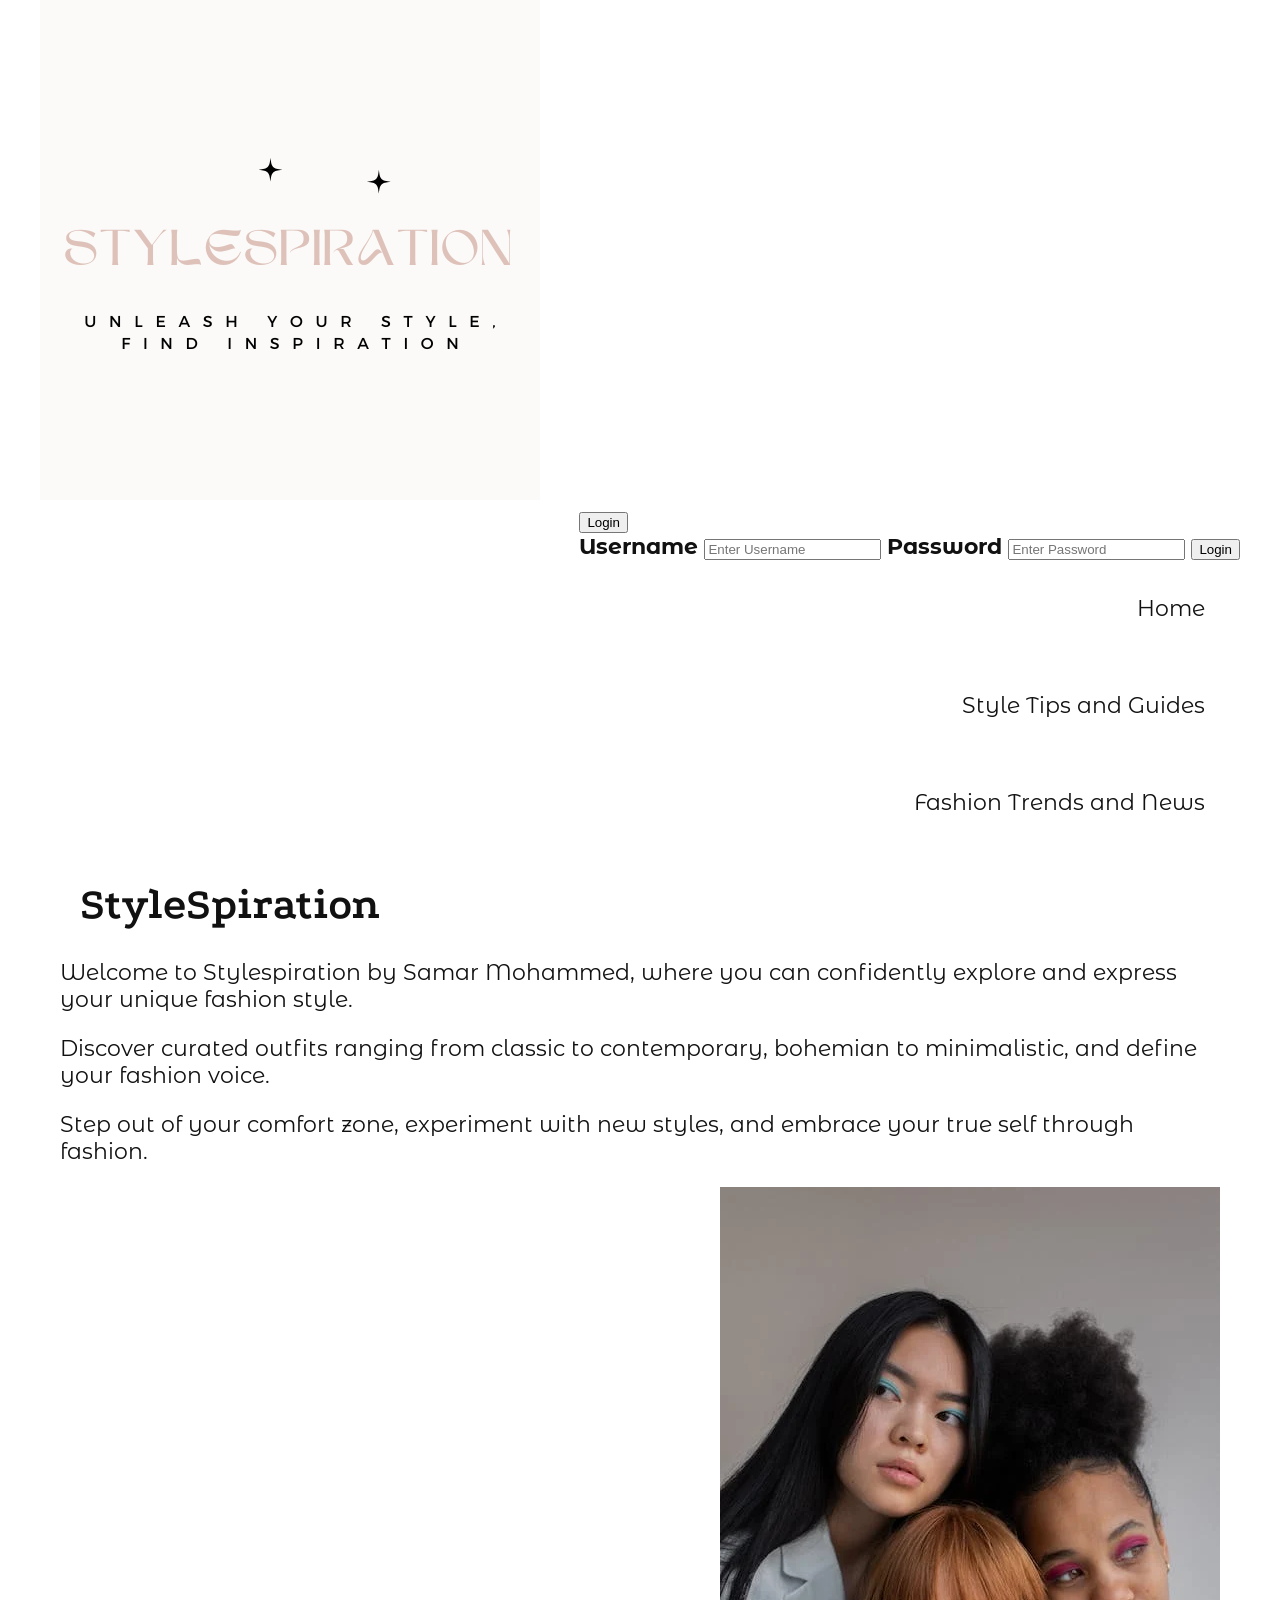
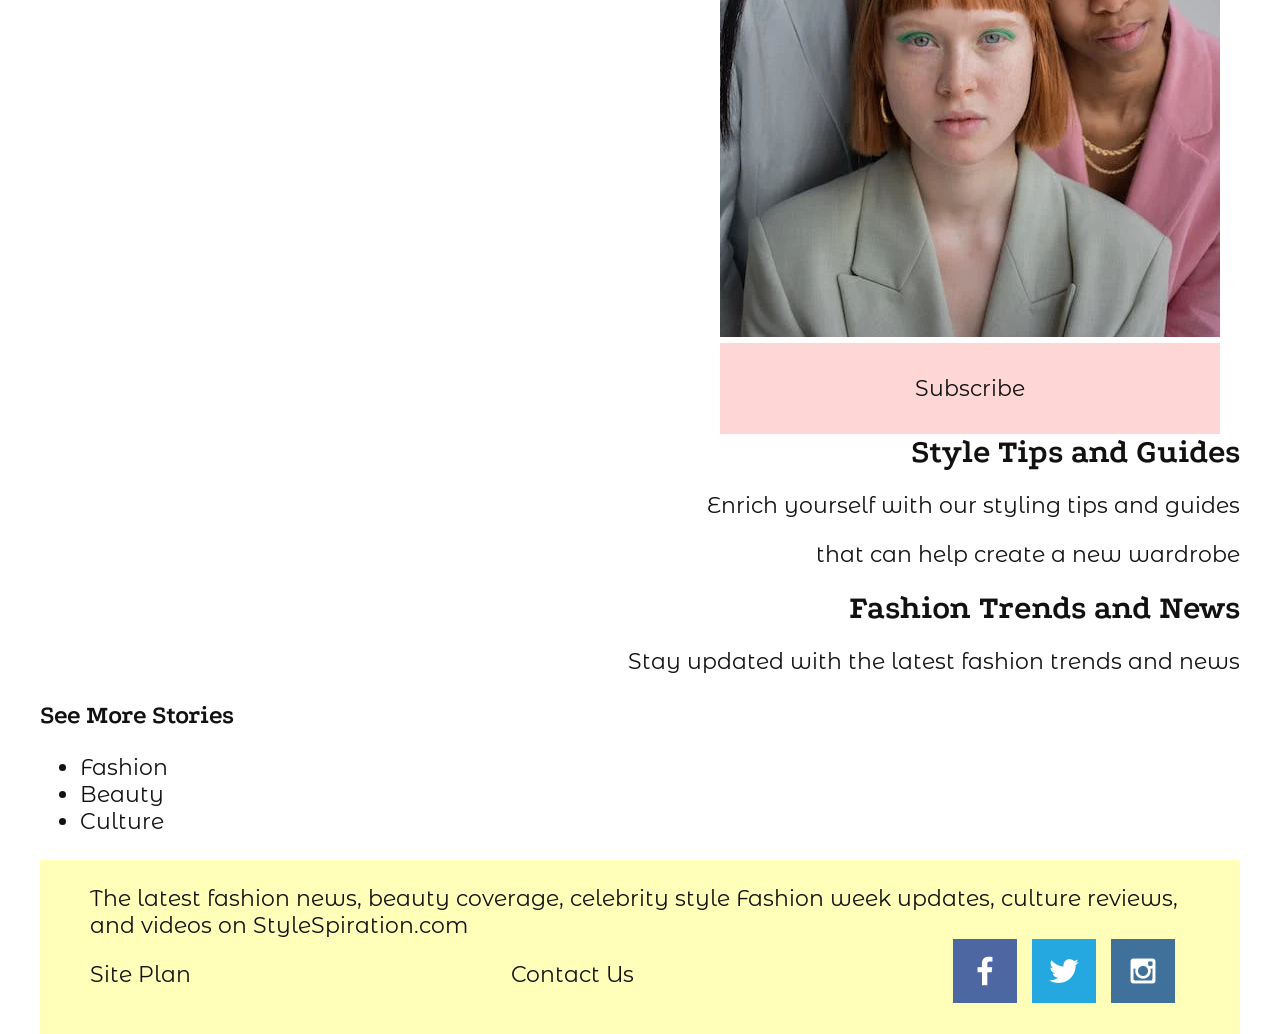
<file: StyleSpiration/index.html>
<!DOCTYPE html>
<html lang="en">
<head>
    <meta charset="UTF-8">
    <meta http-equiv="X-UA-Compatible" content="IE=edge">
    <meta name="viewport" content="width=device-width, initial-scale=1.0">
    <title>StyleSpiration | Home</title>
    <link type="text/css" rel="stylesheet" href="styles/stylespiration.css">
    <script src="modal-login.js"></script>
</head>
<body>
    <div id="content">
        <header>
            <a id="logo_link" href="index.html">
                <img class="logo" src="images/logo.png" alt="StyleSpiration Logo">
            </a>
            <nav>
        <modal-login></modal-login>
        <a href="index.html">Home</a>
         <a href="style-tips-and-guides.html">Style Tips and Guides</a>
         <a href="fashion-trends-and-news.html">Fashion Trends and News</a>
              
            </nav>
        </header>

        <main>
            <div>
                <h1>StyleSpiration</h1>
                <p>Welcome to Stylespiration by Samar Mohammed, where you can confidently explore and express your unique fashion style.</p>
                <p>Discover curated outfits ranging from classic to contemporary, bohemian to minimalistic, and define your fashion voice.</p>
                <p>Step out of your comfort zone, experiment with new styles, and embrace your true self through fashion.</p>
            </div>
            <div>
                <img src="images/homepage1.webp" alt="Header Photo">
                <div class="subscribe-tab">
                    <p>Subscribe</p>
                </div>
                
            </div>
        </main>

        <section>
            <h2>Style Tips and Guides</h2>
            <p>Enrich yourself with our styling tips and guides</p>
            <p>that can help create a new wardrobe</p>
        </section>

        <section>
            <h2>Fashion Trends and News</h2>
            <p>Stay updated with the latest fashion trends and news</p>
        </section>

        <aside>
            <div>
                <h3>See More Stories</h3>
                <ul>
                    <li>Fashion</li>
                    <li>Beauty</li>
                    <li>Culture</li>
                </ul>
            </div>
        </aside>

        <footer>
            <p>The latest fashion news, beauty coverage, celebrity style
                Fashion week updates, culture reviews, and videos on StyleSpiration.com</p>
            <p><a href="site-plan.html">Site Plan</a></p>
            <p><a href="contactus.html">Contact Us</a></p>
            <div class="social">
                <a href="https://facebook.com" target="_blank">
                    <img src="images/facebook1.png" alt="fb icon">
                </a>
                <a href="https://twitter.com" target="_blank">
                    <img src="images/twitter1.png" alt="twitter icon">
                </a>
                <a href="https://instagram.com" target="_blank">
                    <img src="images/instagram1.png" alt="instagram icon">
                </a>
            </div>
        </footer>
    </div>
</body>
</html>
</file>
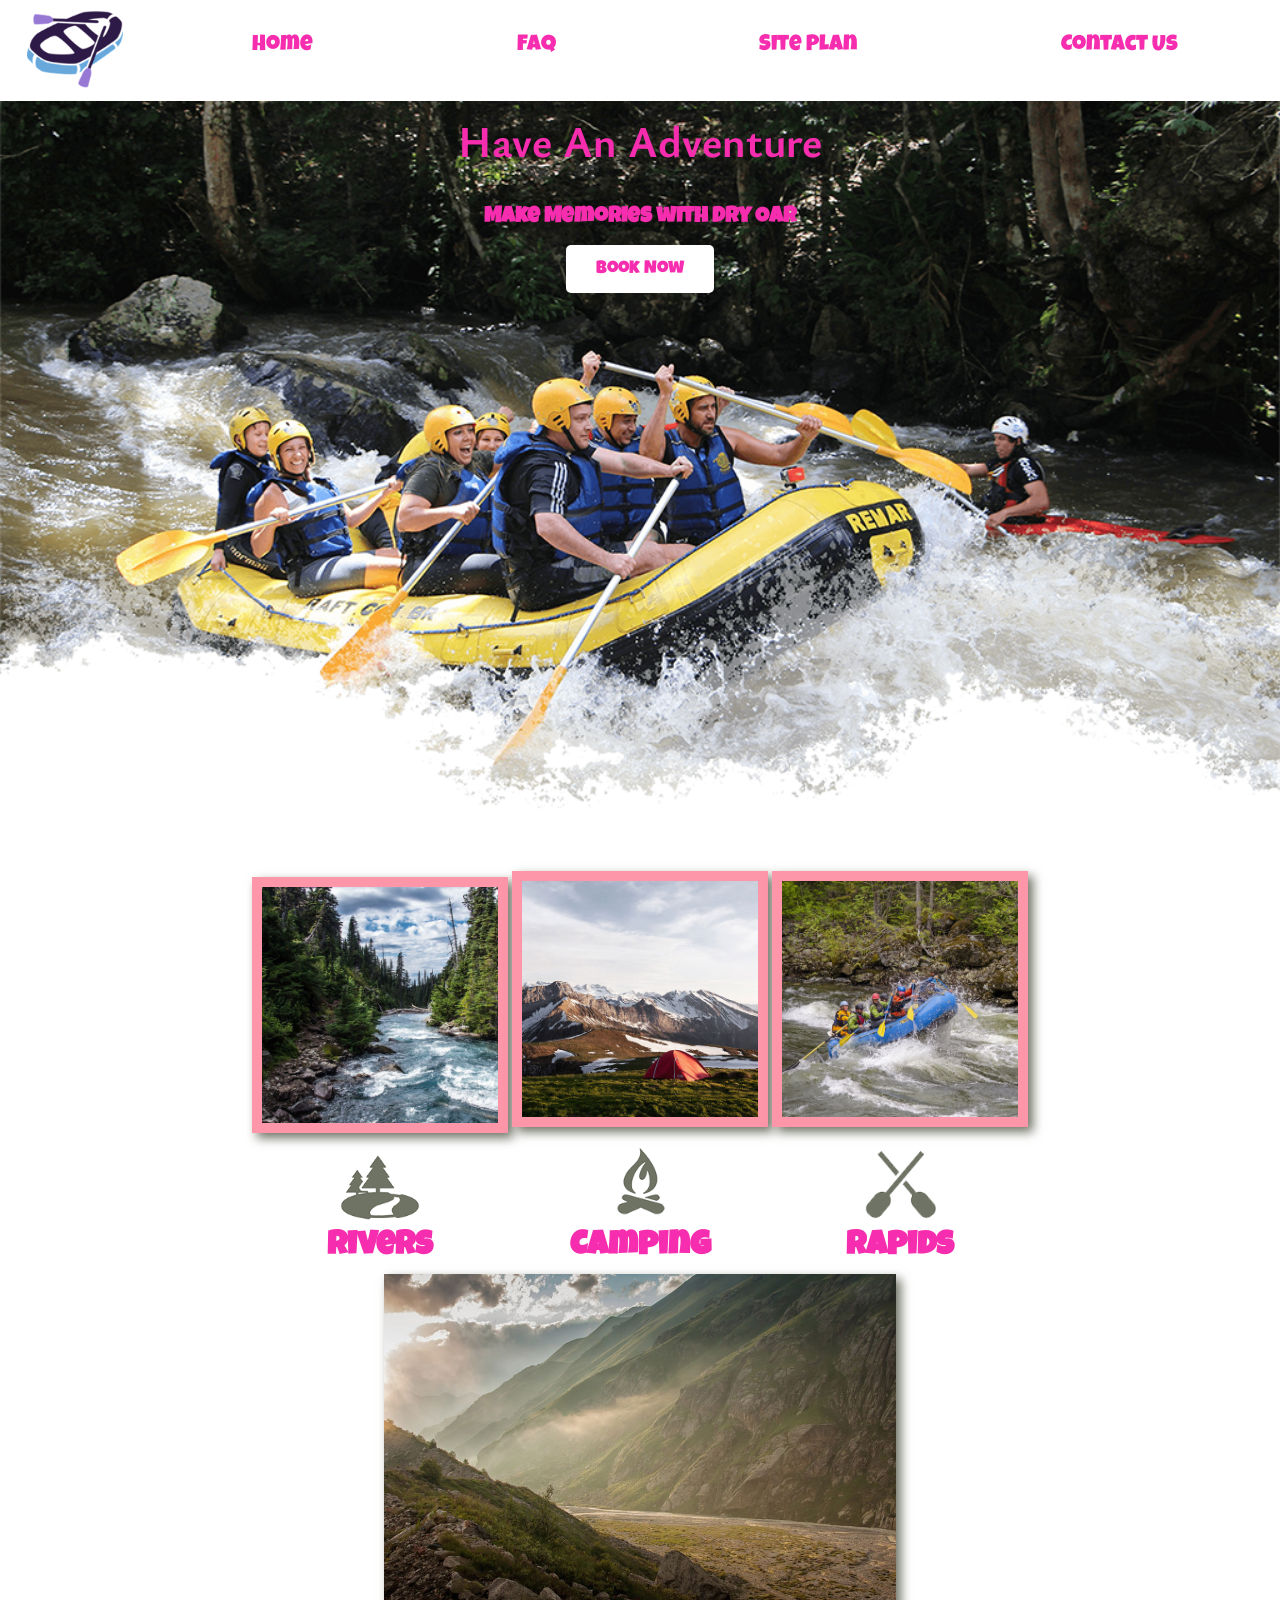
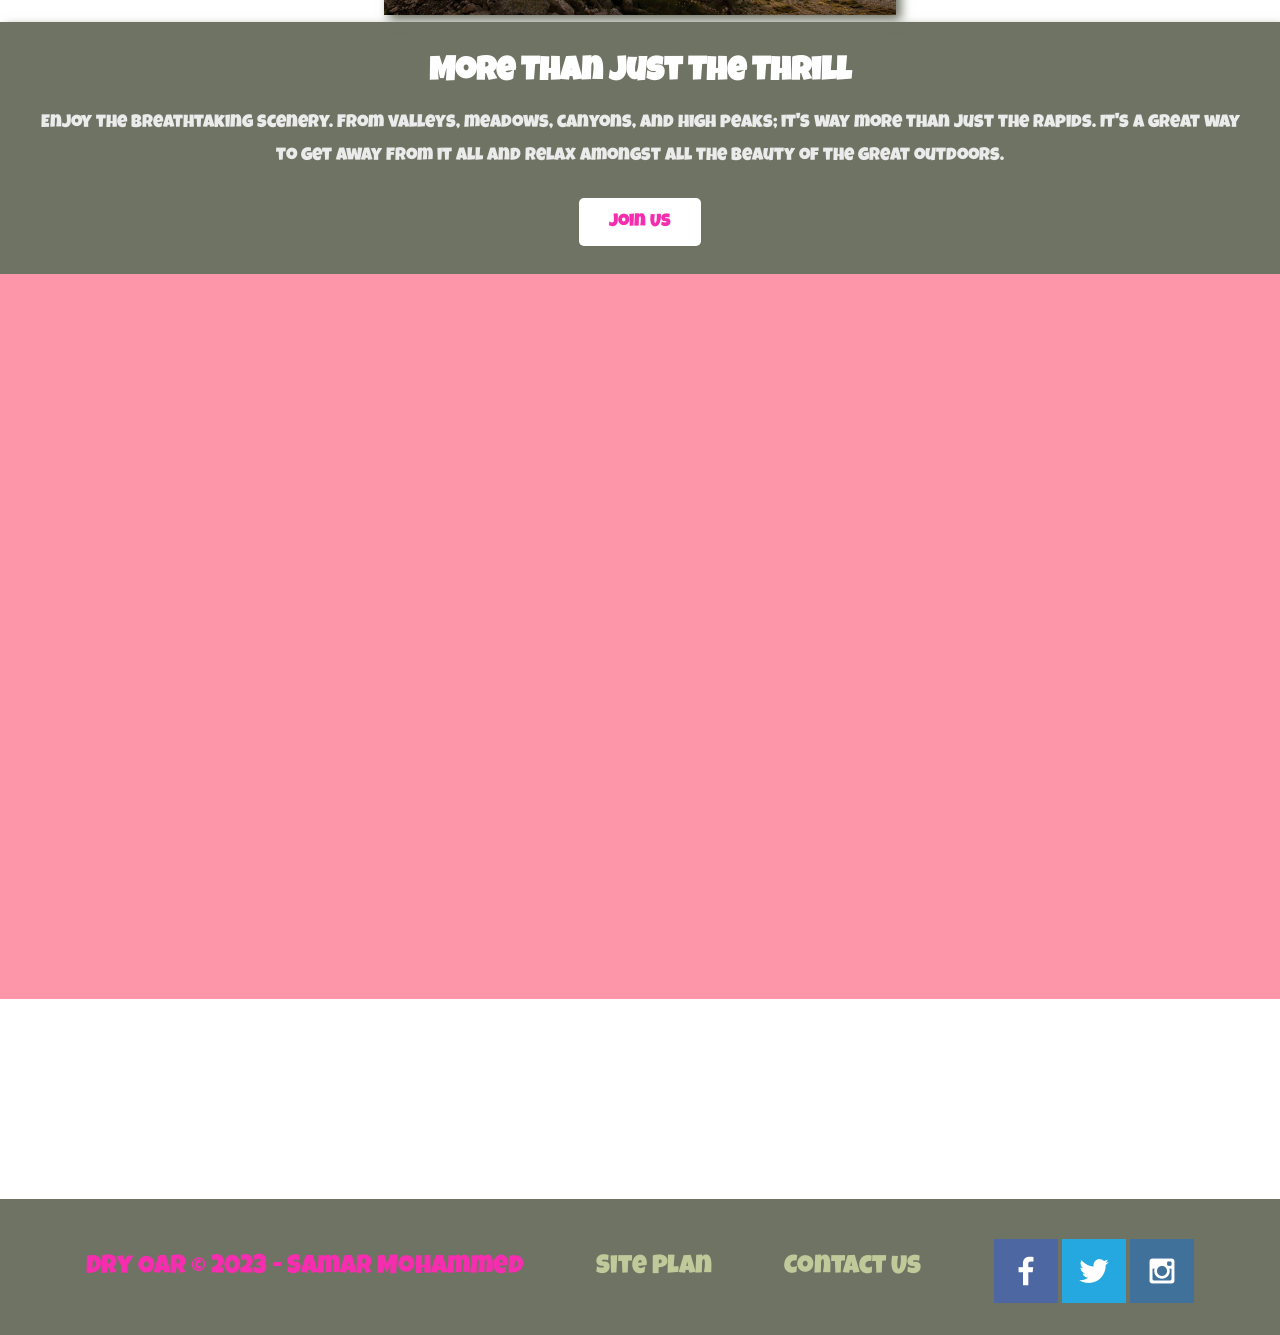
<file: wwr/index.html>
<!DOCTYPE html>
<html lang="en">
<head>
    <meta charset="UTF-8">
    <meta http-equiv="X-UA-Compatible" content="IE=edge">
    <meta name="viewport" content="width=device-width, initial-scale=1.0">
    <title>Whitewater Rafting Vacations | Dry Oar Boating | Home</title>
    <link type="text/css" rel="stylesheet" href="styles/styles.css" >
    
</head>
<body>
    <div id="content">
    <header>
        <a id="logo_link" href="index.html">
            <img class="logo" src="images/purpleraft.png" alt="Dry Oar Logo">
        </a>
        <nav>
            <a href="index.html">Home</a>
            <a href="faq.html">FAQ</a>
            <a href="site-plan-rafting.html">Site Plan</a>
            <a href="contactus.html">Contact Us</a>
        </nav>
    </header>
    <div id="hero">
        <div id="hero-box">
            <img id="hero-img" src="images/hero.png" alt="People enjoying white water rafting">
        </div>
        <section id="hero-msg">
            <h1 class="home-title">Have An Adventure</h1>
            <h4>Make Memories with Dry Oar </h4>
            <div class='button-box'>
                <a class='book' href="contactus.html">Book Now</a>
            </div>
        </section>
    </div>
    <main class="home-grid">
        <section class="rivers-card">
            <img class="card-img" src="images/rivers.jpg" alt="river in forest">
            <img class="icon" src="images/river_icon.png" alt="river icon">
            <h2>Rivers</h2>
        </section>
        <section class="camping-card">
            <img class="card-img" src="images/camping.jpg" alt="tent in mountains">
            <img class="icon" src="images/fire_icon.png" alt="fire icon">
            <h2>Camping</h2>
       
        </section>
        <section class="rapids-card">
            <img class="card-img" src="images/rapids.jpg" alt="rafting boat">
            <img class="icon" src="images/oars.png" alt="oars icon">
            <h2>Rapids</h2>
        </section>
        <img class="mountains" src="images/mountains.jpg" alt="Misty mountains">
        <section class="msg">
            <h2>More Than Just The Thrill</h2>
            <p>Enjoy the breathtaking scenery. From valleys, meadows, canyons, and high peaks; it's way more than just the rapids. It's a great way to get away from it all and relax amongst all the beauty of the great outdoors. </p>
            <a class='join' href="rivers.html">Join Us</a>
        </section>
        <div id="background"></div>
    </main>
    <footer>
        <p>Dry Oar &copy; 2023 - Samar Mohammed</p>
        <p><a href="site-plan-rafting.html">Site Plan</a></p>
        <p><a href="contactus.html">Contact Us</a></p>
        <div class="social">
            <a href="https://facebook.com" target="_blank">
                <img src="images/facebook.png" alt="fb icon">
            </a>
            <a href="https://twitter.com" target="_blank">
             <img src="images/twitter.png" alt="twitter icon">
        </a>
        <a href="https://instagram.com" target="_blank">
            <img src="images/instagram.png" alt="instagram icon">
        </a>
    </div>
</footer>
</div>
</body>
</html>
</file>
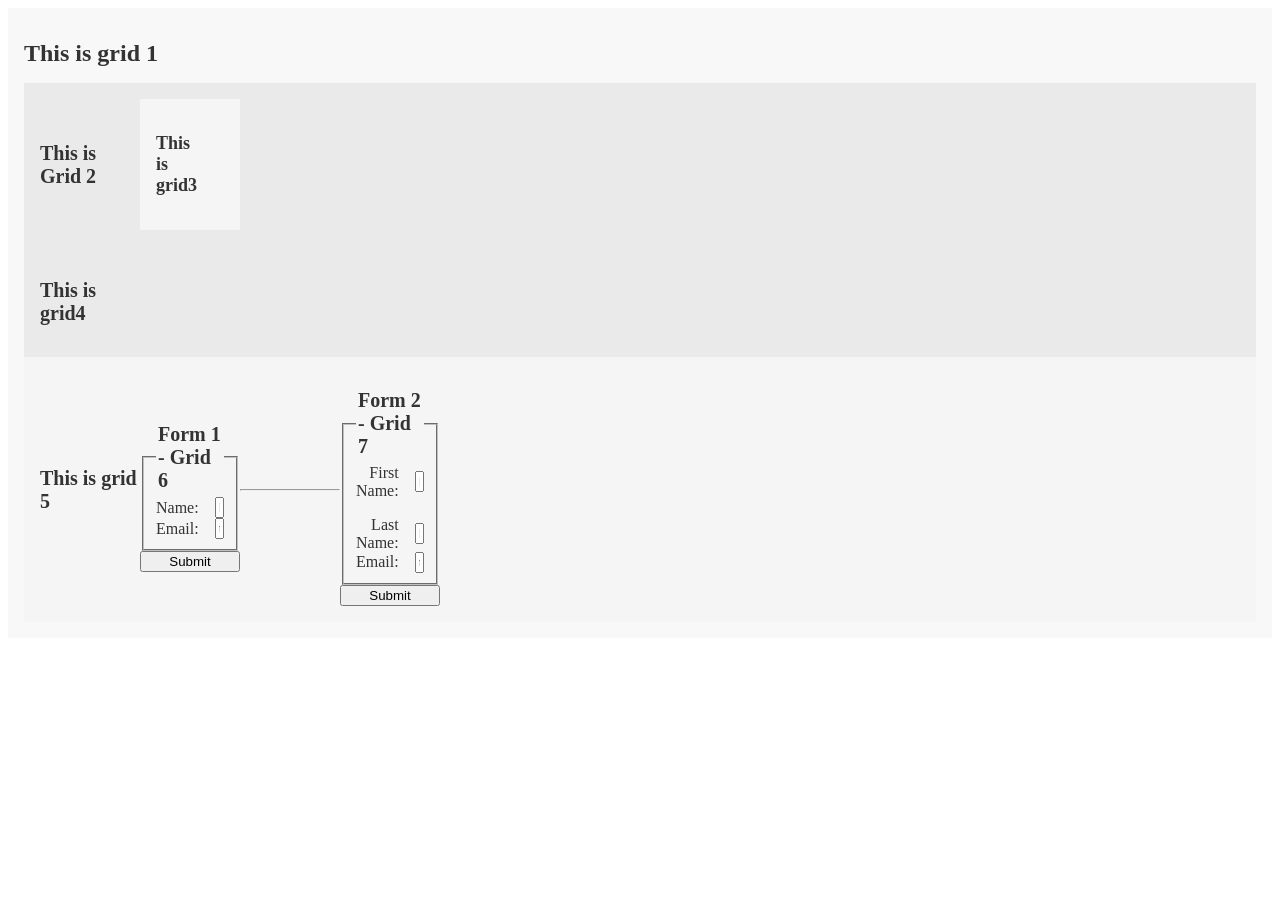
<file: grid.html>
<!DOCTYPE html>
<html lang="en">
  <head>
    <meta charset="utf-8" />
    <meta name="viewport" content="width=device-width, initial-scale=1" />
    <link rel="icon" href="https://glitch.com/favicon.ico" />

    <title>Grid Layout Example</title>

    <meta
      name="description"
      content="A simple webpage to demonstrate how to do Grid Layout"
    />

    <!-- Import the webpage's stylesheet -->
    <link rel="stylesheet" href="grid.css" />
  </head>

  <body>
    <div class="grid1">
      <h1>This is grid 1</h1>
      <div class="grid2">
        <h2>This is Grid 2</h2>
        <div class="grid3">
          <h3>This is grid3</h3>
        </div>
      </div>
      <div class="grid4">
        <h2>This is grid4</h2>
      </div>
      <section>
        <h2>This is grid 5</h2>
        <form action="#">
          <fieldset>
            <legend>Form 1 - Grid 6</legend>
            <div>
              <label for="name">Name:</label>
              <input
                type="text"
                id="name"
                name="fullname"
                required
                placeholder="Full Name"
              />
            </div>
            <div>
              <label for="email">Email: </label>
              <input
                type="email"
                id="email"
                name="e-mail"
                placeholder="test@example.com"
              />
            </div>
          </fieldset>
          <button type="submit">Submit</button>
        </form>
        <div>
          <hr />
        </div>
        <form action="#">
          <fieldset>
            <legend>Form 2 - Grid 7</legend>
            <div>
              <label for="name1">First Name:</label>
              <input
                type="text"
                id="name1"
                name="firstname"
                required
                placeholder="First Name"
              />
              <label for="name2">Last Name:</label>
              <input
                type="text"
                id="name2"
                name="lastname"
                required
                placeholder="LastName"
              />
            </div>
            <div>
              <label for="email2">Email: </label>
              <input
                type="email"
                id="email2"
                name="email2"
                placeholder="test@example.com"
              />
            </div>
          </fieldset>
          <button type="submit">Submit</button>
        </form>
      </section>
    </div>
  </body>
</html>
</file>
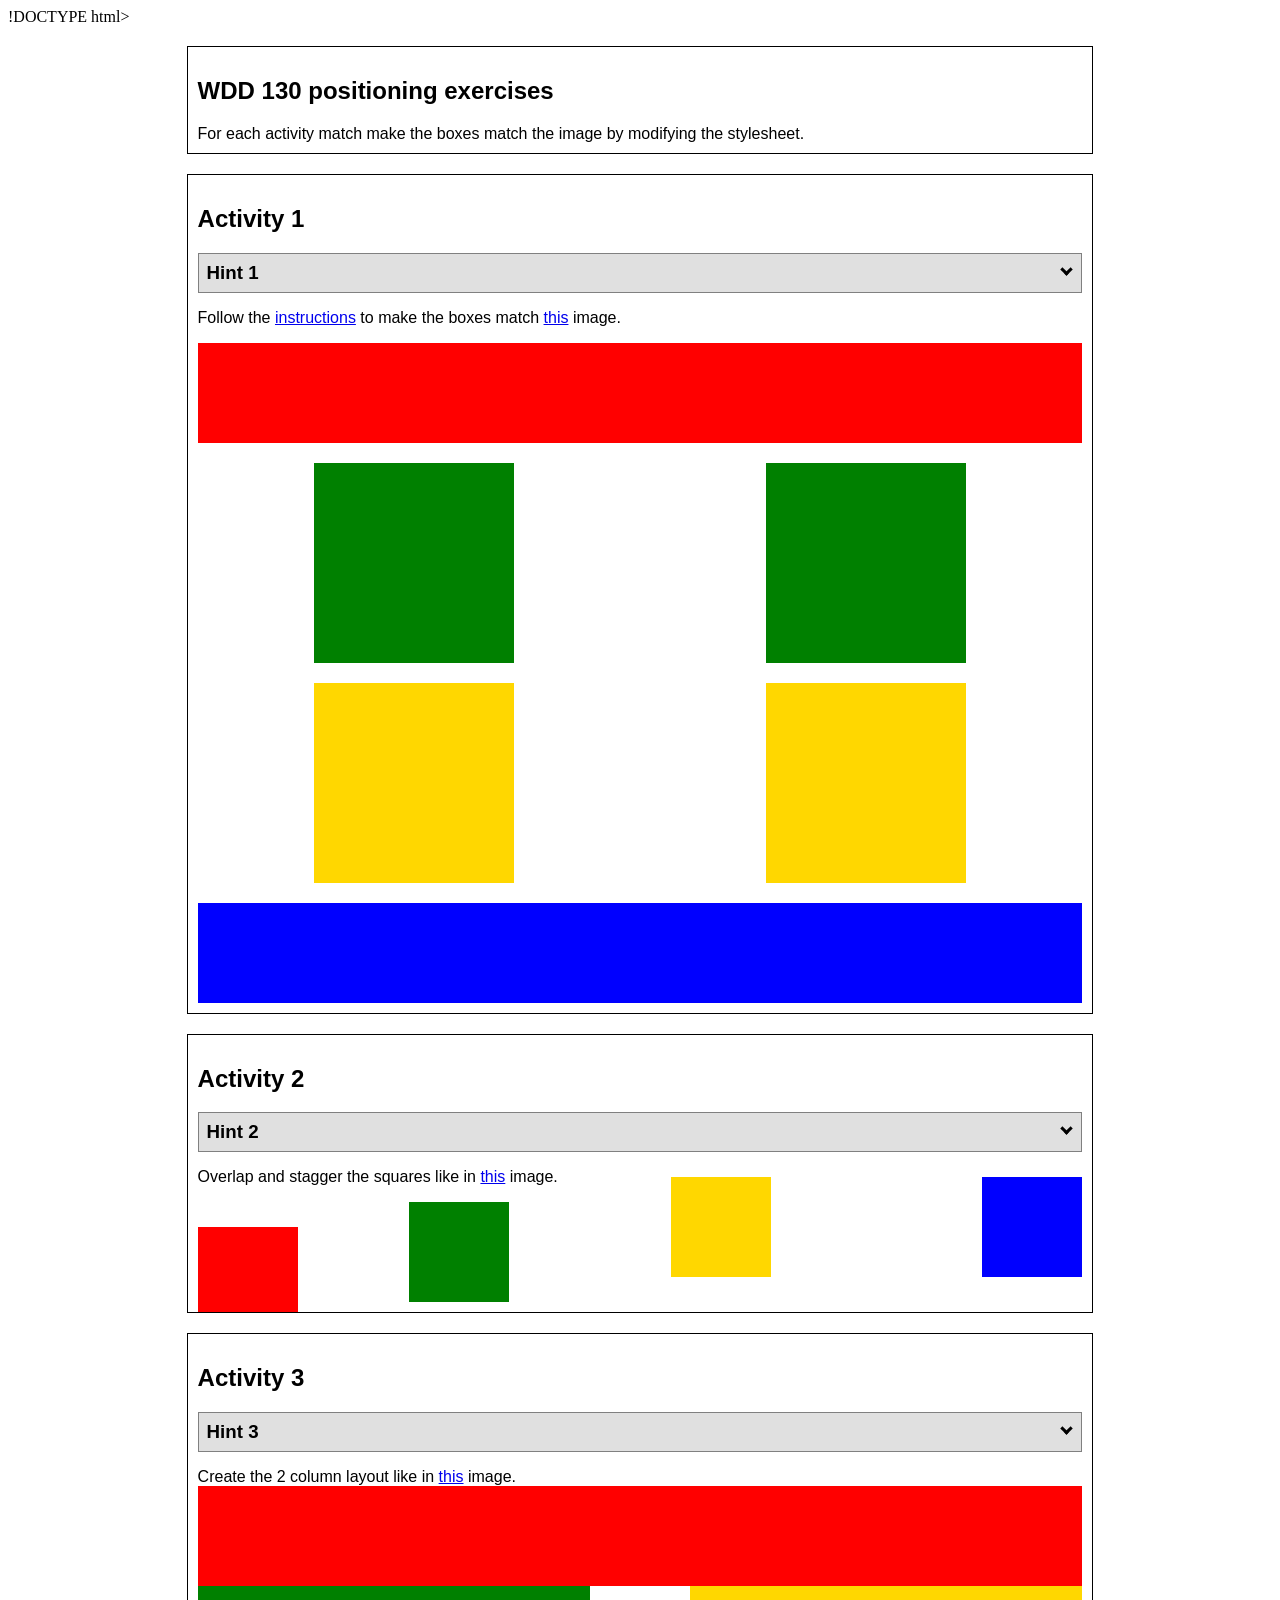
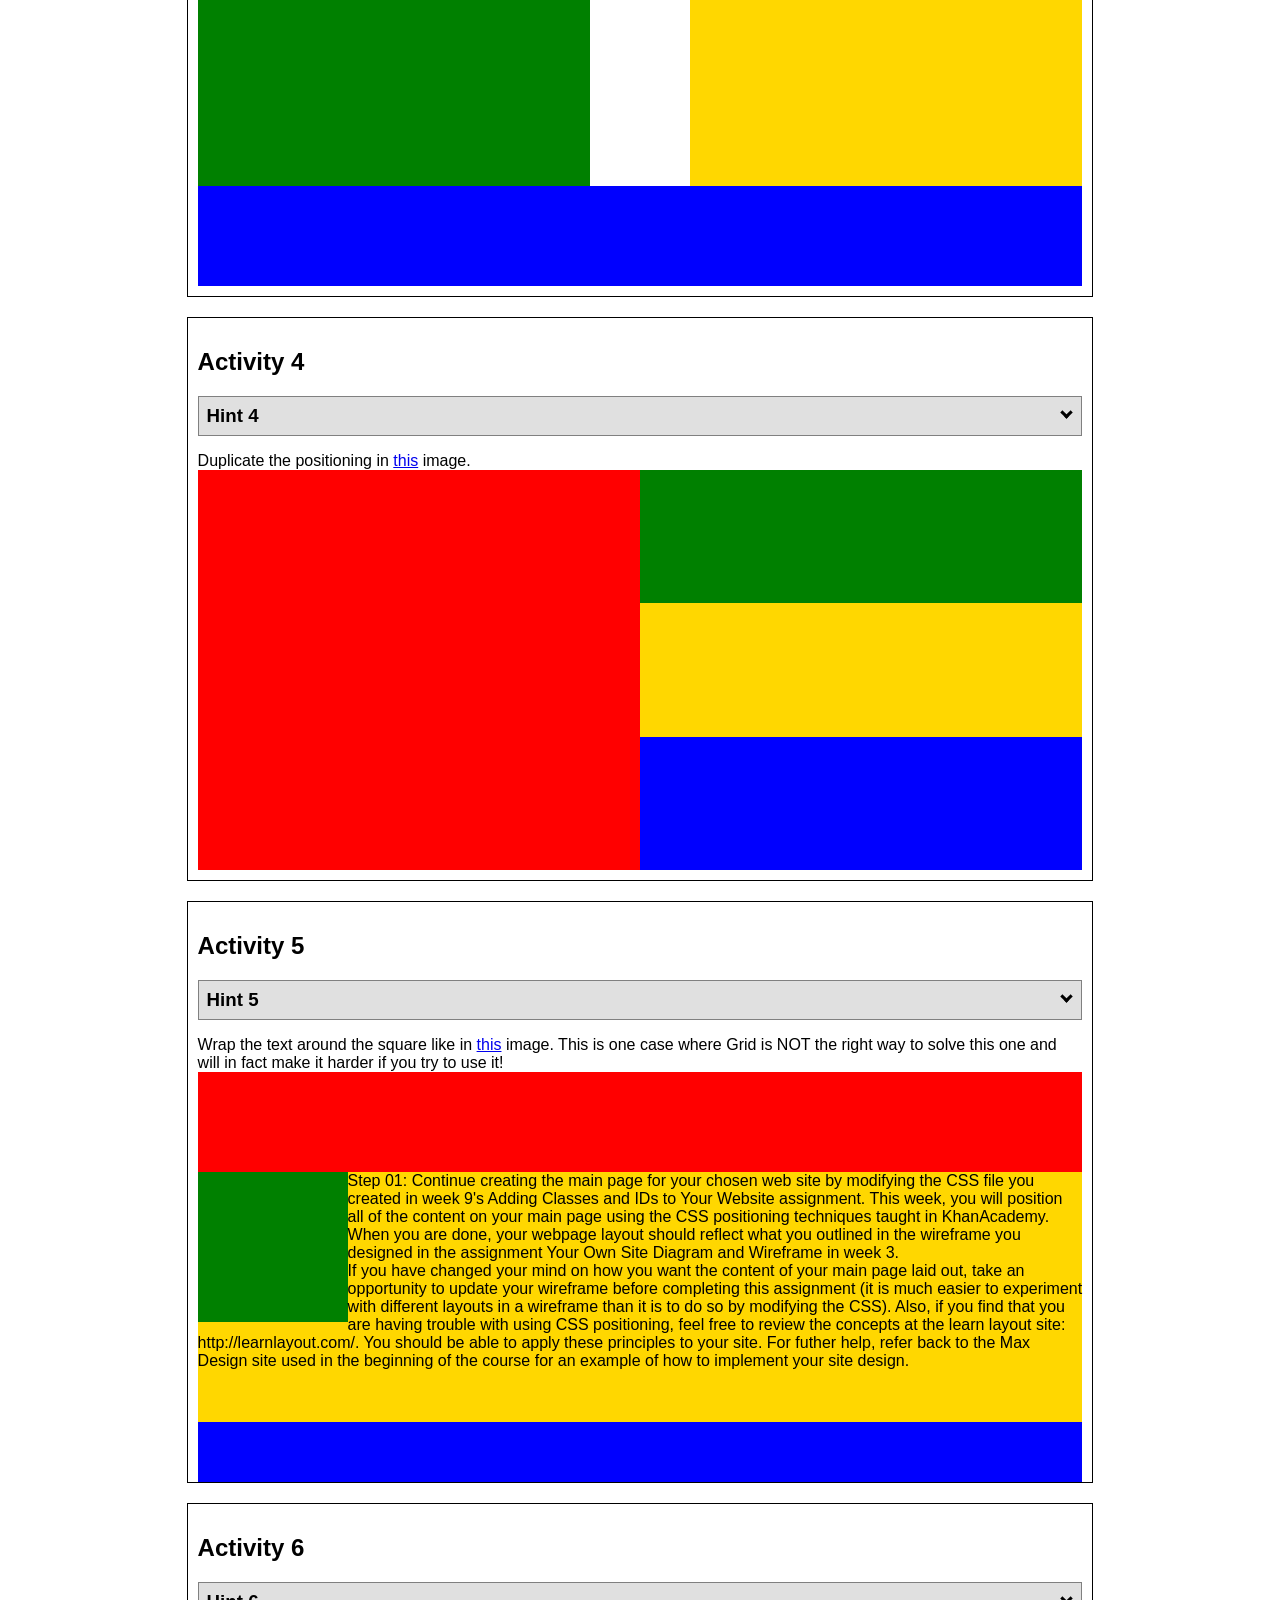
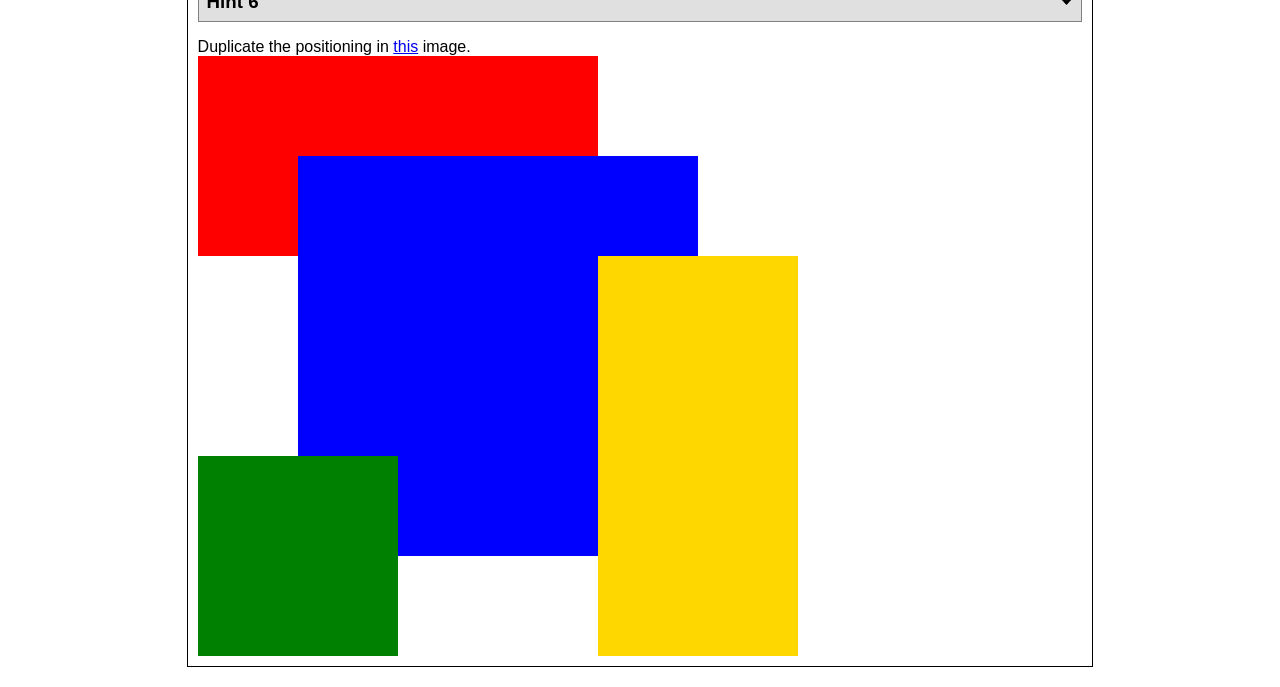
<file: positining.html>
!DOCTYPE html>
<html lang="en">
  <head>
    <!-- HTML - Name: positioning.html -->
    <title>Positioning Activity</title>
    <link rel="stylesheet" type="text/css" href="positionstyles.css" />
  </head>
  <body>
    <div class="activity">
      <h2>WDD 130 positioning exercises</h2>
      For each activity match make the boxes match the image by modifying the stylesheet.</div>
    <div class="activity">
      <h2>Activity 1</h2>
      <section class="hint"><input type="checkbox" ><i></i> <h3>Hint 1</h3><div><p>Check out the <a href="https://byui-wdd.github.io/wdd130/activities/w06-css-positioning.html" target="_blank">activity instructions</a> in Ilearn!</p></div></section>
      <p>Follow the <a href="https://byui-wdd.github.io/wdd130/activities/w06-css-positioning.html" target="_blank">instructions</a> to make the boxes match  <a href="https://byui-wdd.github.io/wdd130/images/example1.png" target="_blank">this</a> image.</p>
      <div class="content1" >
        <div class="red1" ></div>
        <div class="green1" ></div>
        <div class="green1" ></div>
        <div class="yellow1"></div>
        <div class="yellow1"></div>
        <div class="blue1"></div>
      </div>
    </div>
    <div class="activity">
      <h2>Activity 2</h2>
      <section class="hint"><input type="checkbox" > <h3>Hint 2</h3><i></i><div>
      <ul>
      <li>grid-template-columns: 50px 50px 50px 50px 50px </li></ul></div></section>
      <p>Overlap and stagger the squares like in <a href="https://byui-wdd.github.io/wdd130/images/example2.png" target="_blank">this</a> image.</p>
      <div class="content2" >
        <div class="red2" ></div>
        <div class="green2" ></div>
        <div class="yellow2"></div>
        <div class="blue2"></div>
      </div>
    </div>
    <div class="activity">
      <h2>Activity 3</h2>
      <section class="hint"><input type="checkbox" > <h3>Hint 3</h3><i></i><div><p>This one is going to be best solved with CSS Grid. Remember to make the boxes the right width first...then start moving them around. </p><h4>Properties used:</h4><ul><li>display:grid;</li><li>grid-template-columns:</li><li>grid-column-gap:</li>
        <li>grid-column:</li>  </ul></div></section>
      Create the 2 column layout like in <a href="https://byui-wdd.github.io/wdd130/images/example3.png" target="_blank">this</a>  image.
      <div class="content3" >
        <div class="red3" ></div>
        <div class="green3" ></div>
        <div class="yellow3"></div>
        <div class="blue3"></div>
      </div>
    </div>
    <div class="activity">
      <h2>Activity 4</h2>
      <section class="hint"><input type="checkbox" > <h3>Hint 4</h3><i></i><div><p>For the others we have been primarily concerned with width. For this one you will need to adjust height as well. </p><h4>Properties used:</h4><ul><li>display:grid;</li><li>grid-template-columns:</li><li>grid-row:</li></ul></div></section>
      Duplicate the positioning in <a href="https://byui-wdd.github.io/wdd130/images/example4.png" target="_blank">this</a> image. 
      <div class="content4" >
        <div class="red4" ></div>
        <div class="green4" ></div>
        <div class="yellow4"></div>
        <div class="blue4"></div>
      </div>
    </div>

    <div class="activity">
      <h2>Activity 5</h2>
      <section class="hint"><input type="checkbox" > <h3>Hint 5</h3><i></i><div><p>Grid is <strong>not</strong> the right way to do this.  In fact there is only one way to really do that...and that is with float. Remember that we float the thing we want the text to wrap around.  Also remember to start by making all the shapes the right size and shape.</p><h4>Properties used:</h4><ul><li>float: left;</li></ul></div></section>
      Wrap the text around the square like in <a href="https://byui-wdd.github.io/wdd130/images/example5.png" target="_blank">this</a> image. This is one case where Grid is NOT the right way to solve this one and will in fact make it harder if you try to use it!
      <div class="content5" >
        <div class="red5" ></div>
        <div class="green5" ></div>
        <div class="yellow5">Step 01: Continue creating the main page for your chosen web site by modifying the CSS file you created in week 9's Adding Classes and IDs to Your Website assignment. This week, you will position all of the content on your main page using the CSS positioning techniques taught in KhanAcademy. When you are done, your webpage layout should reflect what you outlined in the wireframe you designed in the assignment Your Own Site Diagram and Wireframe in week 3. <br />
          If you have changed your mind on how you want the content of your main page laid out, take an opportunity to update your wireframe before completing this assignment (it is much easier to experiment with different layouts in a wireframe than it is to do so by modifying the CSS). Also, if you find that you are having trouble with using CSS positioning, feel free to review the concepts at the learn layout site: http://learnlayout.com/. You should be able to apply these principles to your site. For futher help, refer back to the Max Design site used in the beginning of the course for an example of how to implement your site design.</div>
        <div class="blue5"></div>
      </div>
    </div>
    <div class="activity">
      <h2>Activity 6</h2>
      <section class="hint"><input type="checkbox" > <h3>Hint 6</h3><i></i><div><p>This one is all about visualizing the grid behind the layout. If you are having a hard time doing that first: all the sizes are even multiples of 100, and second here is another example with the lines drawn: <a href="https://byui-wdd.github.io/wdd130/images/example6-hint.png" target="_blank">example 6 with lines</a>. For this one you will find it easiest if you use px for the column width. You can also use <kbd>z-index</kbd> to control the element layering.    </p><h4>Properties used:</h4><ul><li>display:grid;</li><li>grid-template-columns:</li><li>grid-column:</li><li>grid-row:</li><li><a href="https://www.w3schools.com/cssref/pr_pos_z-index.asp" target="_blank">z-index:</a></li></ul></div></section>
      Duplicate the positioning in <a href="https://byui-wdd.github.io/wdd130/images/example6.png" target="_blank">this</a> image.
      <div class="content6" >
        <div class="red6" ></div>
        <div class="green6" ></div>
        <div class="yellow6"></div>
        <div class="blue6"></div>
      </div>
    </div>
  </body>
</html>
</file>
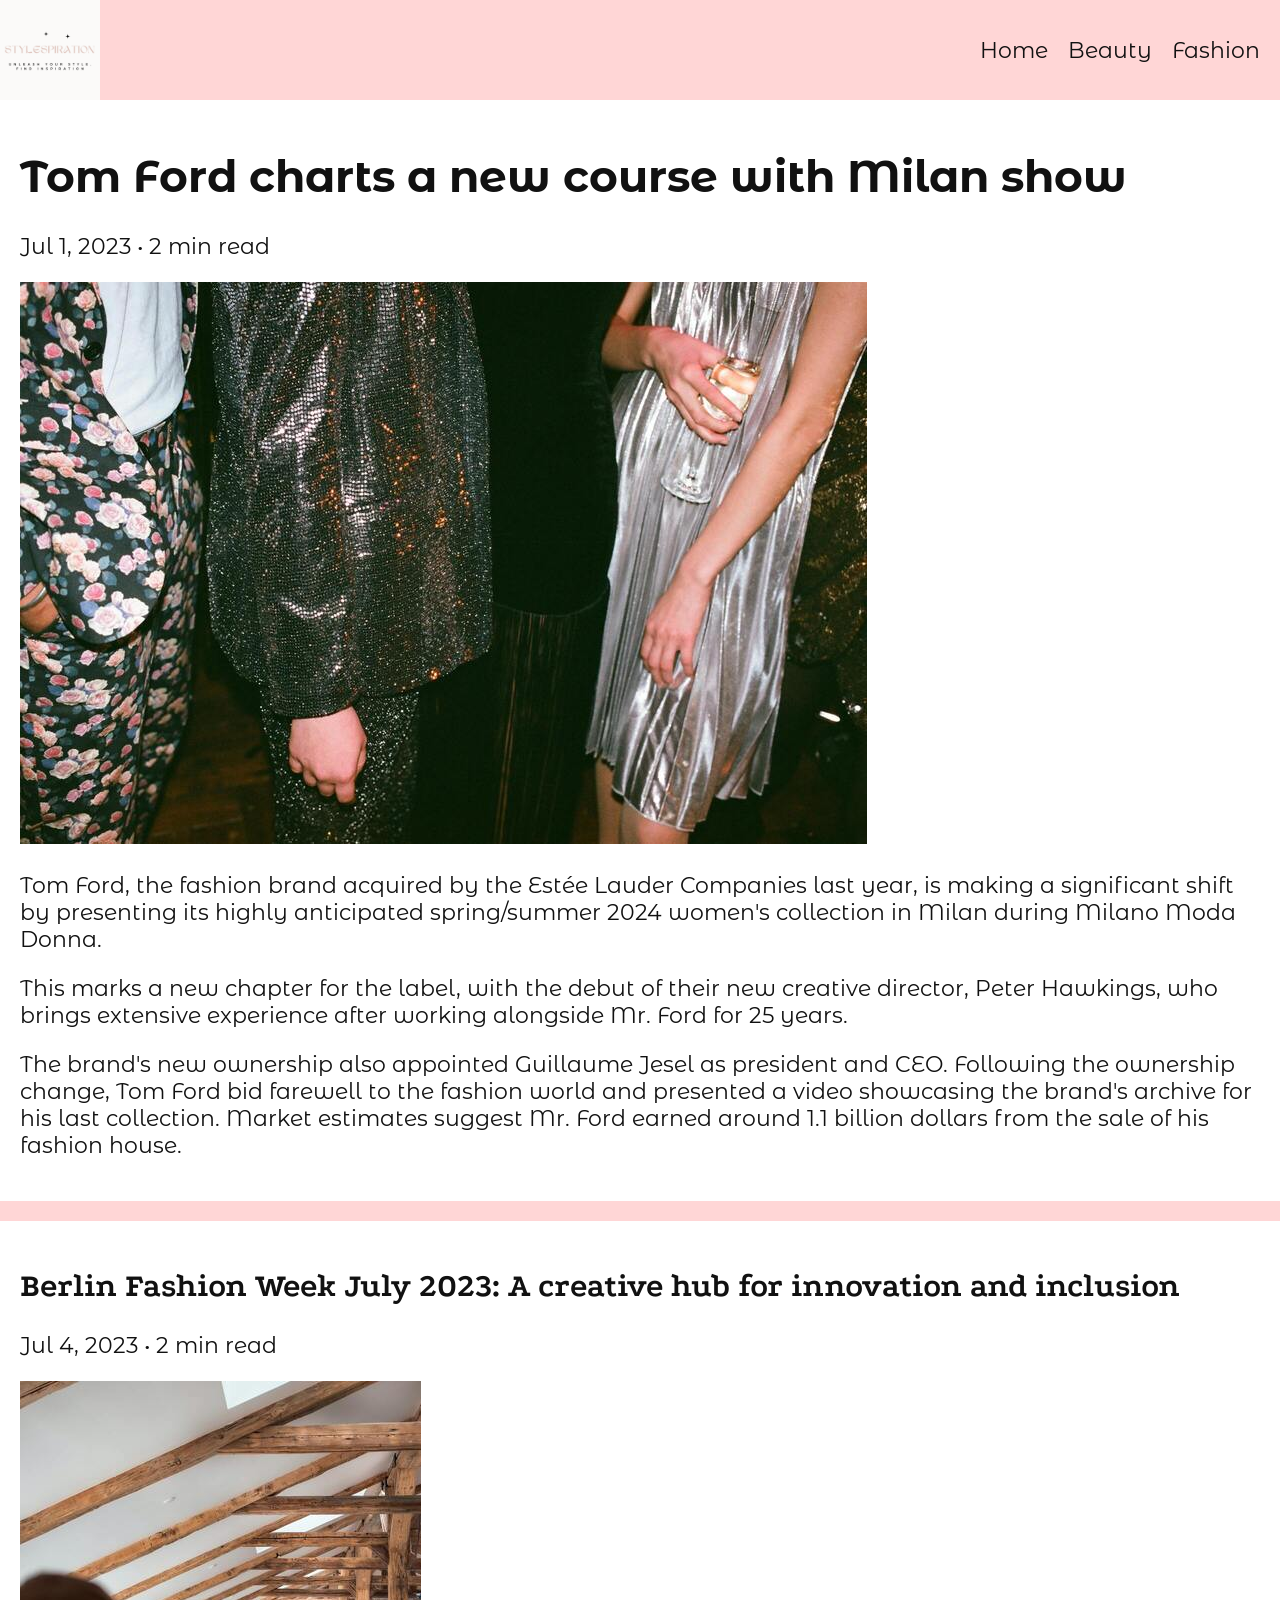
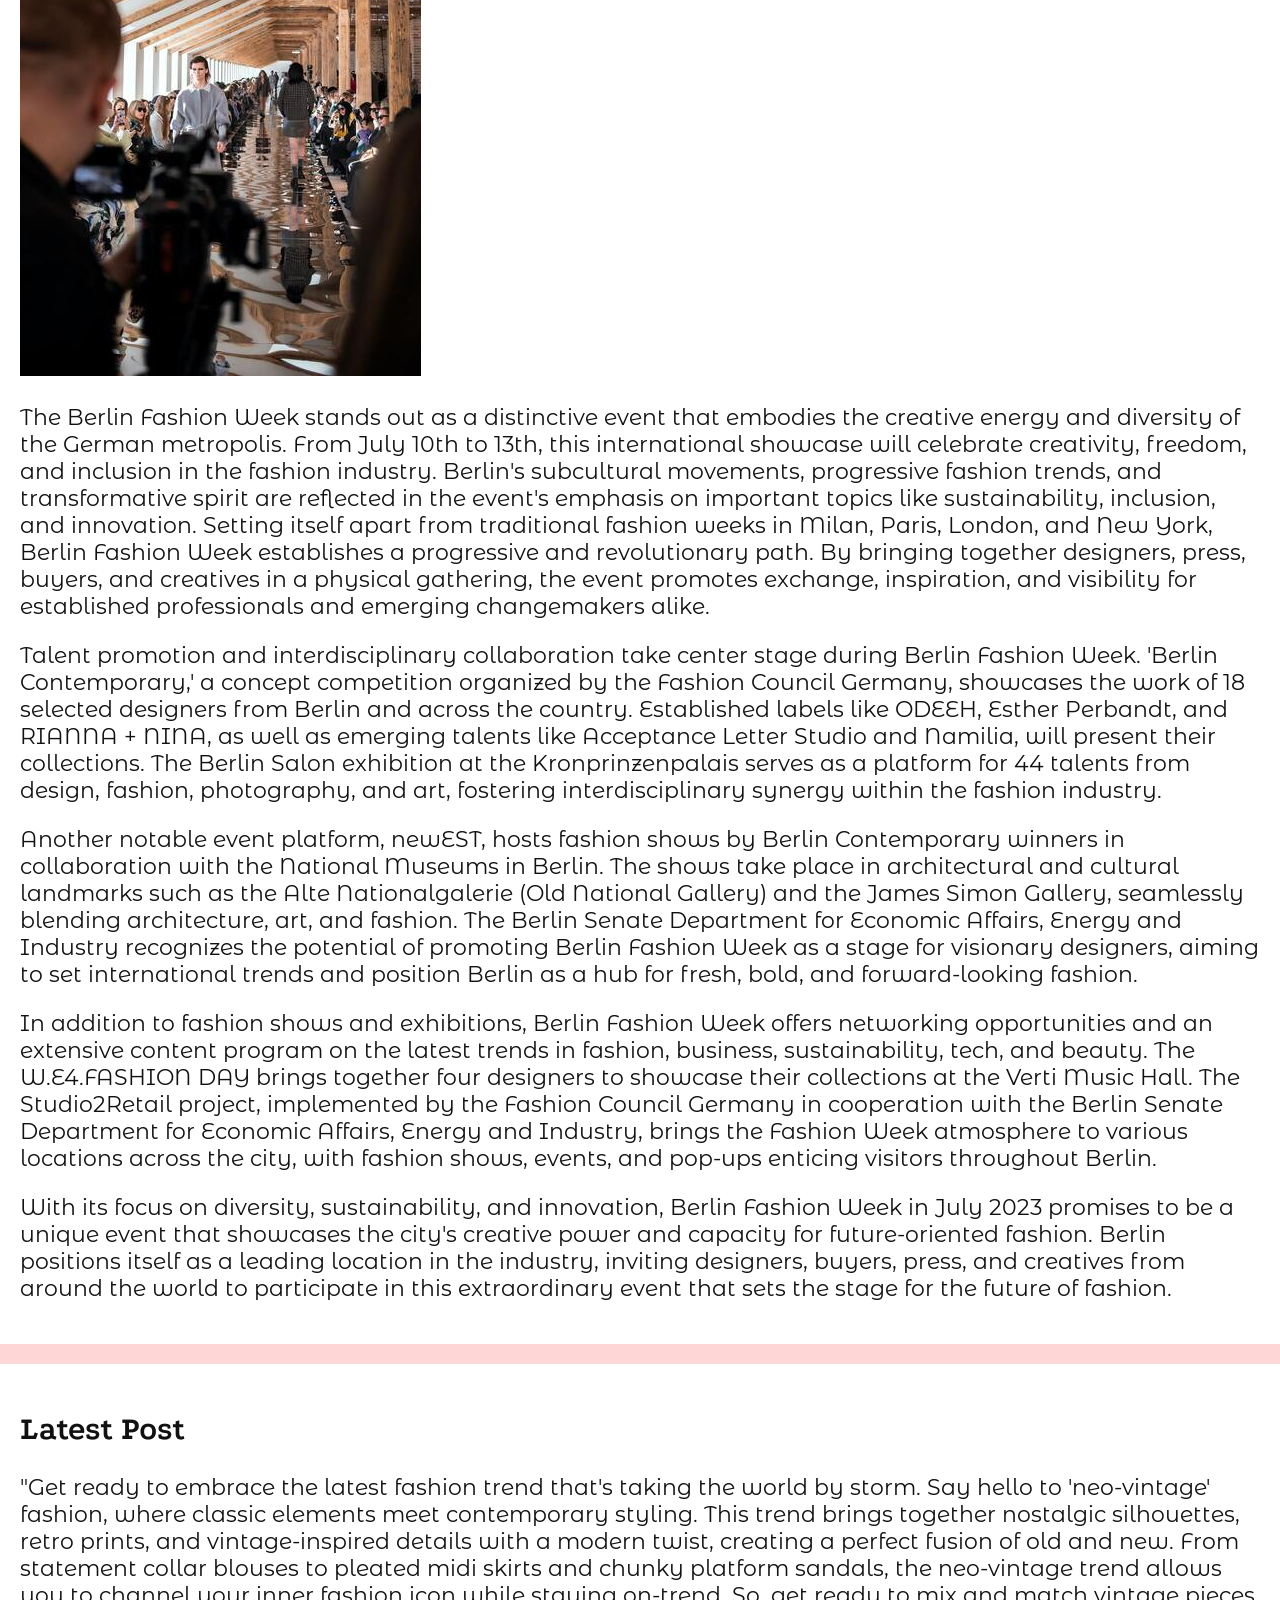
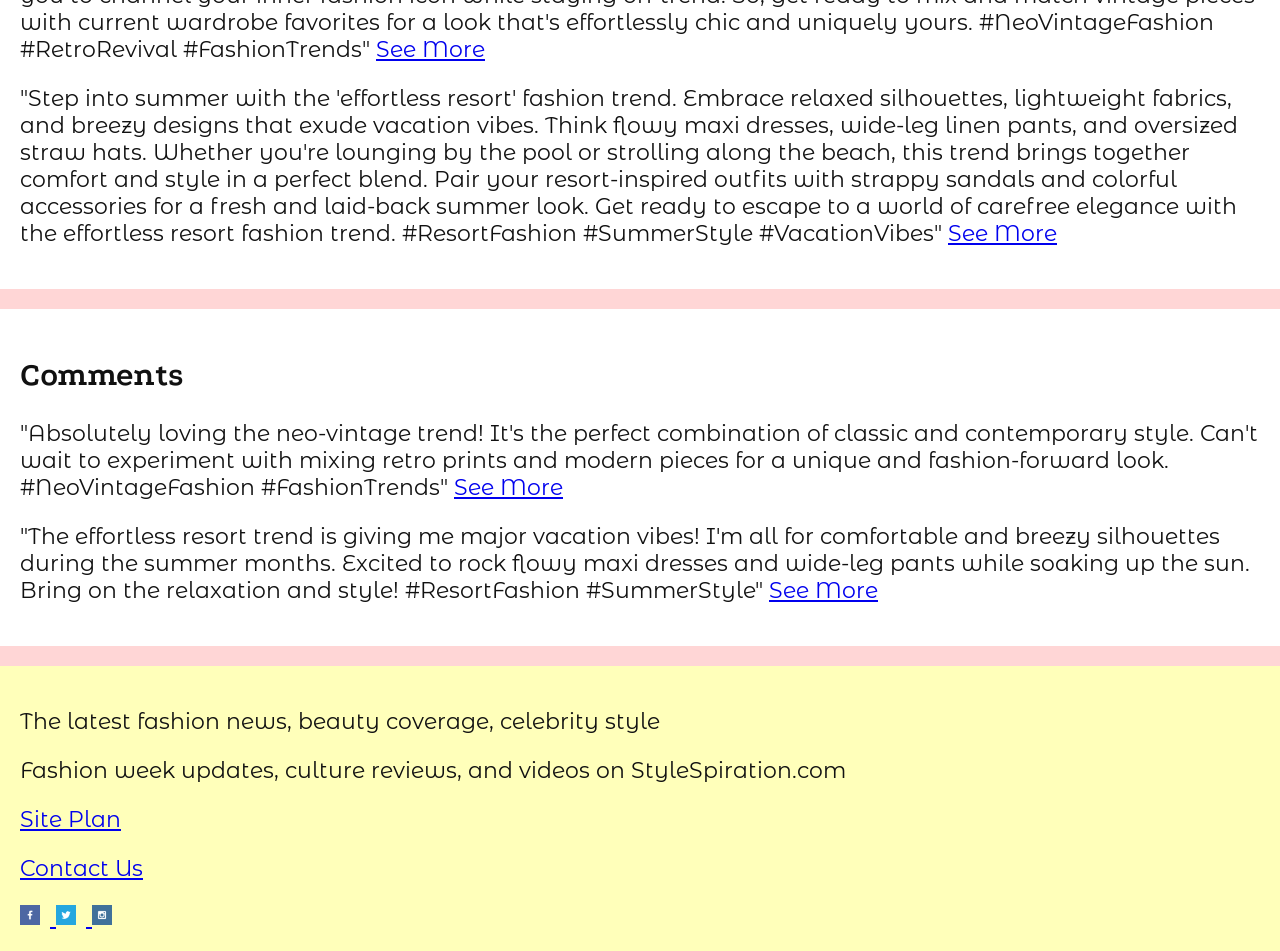
<file: StyleSpiration/fashion-trends-and-news.html>
<!DOCTYPE html>
<html lang="en">
<head>
  <title>Style Tips and Guides</title>
  <link type="text/css" rel="stylesheet" href="styles/fashion-trends-and-news.css">
</head>
<body>
  <header>
    <img src="images/logo.png" alt="Logo">
    <nav>
      <ul>
        <li><a href="stylespiration.html">Home</a></li>
        <li><a href="#">Beauty</a></li>
        <li><a href="#">Fashion</a></li>
      </ul>
    </nav>
  </header>
  <div class="content">
    <div class="box">
      <h1>Tom Ford charts a new course with Milan show</h1>
      <p>Jul 1, 2023 • 2 min read</p>
      <img src="images/p32.jpg" alt="Photo">
      <p>Tom Ford, the fashion brand acquired by the Estée Lauder Companies last year,
        is making a significant shift by presenting its highly anticipated spring/summer 2024 women's collection
        in Milan during Milano Moda Donna.</p>

      <p>This marks a new chapter for the label, with the debut of their new creative director,
        Peter Hawkings, who brings extensive experience after working alongside Mr. Ford for 25 years.</p>

      <p>The brand's new ownership also appointed Guillaume Jesel as president and CEO.
        Following the ownership change,
        Tom Ford bid farewell to the fashion world and presented a video showcasing the brand's archive
        for his last collection. Market estimates suggest
        Mr. Ford earned around 1.1 billion dollars from the sale of his fashion house.</p>
    </div>
    <div class="box">
      <h2>Berlin Fashion Week July 2023: A creative hub for innovation and inclusion</h2>
      <p>Jul 4, 2023 • 2 min read</p>
      <img src="images/p31.jpg" alt="Photo">
      <p>The Berlin Fashion Week stands out as a distinctive event that embodies the creative energy
        and diversity of the German metropolis. From July 10th to 13th, 
        this international showcase will celebrate creativity, freedom, 
        and inclusion in the fashion industry. Berlin's subcultural movements, 
        progressive fashion trends, and transformative spirit are reflected in the event's emphasis 
        on important topics like sustainability, inclusion, and innovation. Setting itself apart from 
        traditional fashion weeks in Milan, Paris, London, and New York, Berlin Fashion Week establishes a 
        progressive and revolutionary path. By bringing together designers, press, buyers, and creatives in a 
        physical gathering, the event promotes exchange, inspiration, and visibility for established professionals 
        and emerging changemakers alike.</p>

      <p>Talent promotion and interdisciplinary collaboration take center stage during Berlin Fashion Week.
        'Berlin Contemporary,' a concept competition organized by the Fashion Council Germany,
        showcases the work of 18 selected designers from Berlin and across the country.
        Established labels like ODEEH, Esther Perbandt, and RIANNA + NINA, as well as emerging
        talents like Acceptance Letter Studio and Namilia, will present their collections.
        The Berlin Salon exhibition at the Kronprinzenpalais serves as a platform for 44 talents from design,
        fashion, photography, and art, fostering interdisciplinary synergy within the fashion industry.</p>

      <p>Another notable event platform, newEST, hosts fashion shows by Berlin Contemporary winners 
        in collaboration with the National Museums in Berlin. The shows take place in architectural 
        and cultural landmarks such as the Alte Nationalgalerie (Old National Gallery) and the James Simon Gallery,
        seamlessly blending architecture, art, and fashion. The Berlin Senate Department for Economic Affairs,
        Energy and Industry recognizes the potential of promoting Berlin Fashion Week as a stage for visionary designers,
        aiming to set international trends and position Berlin as a hub for fresh, bold, and forward-looking fashion.</p>

      <p>In addition to fashion shows and exhibitions, Berlin Fashion Week
        offers networking opportunities and an extensive content program on the latest trends in fashion,
        business, sustainability, tech, and beauty. The W.E4.FASHION DAY brings together four designers to showcase
        their collections at the Verti Music Hall. The Studio2Retail project, implemented by 
        the Fashion Council Germany in cooperation with the Berlin Senate Department for Economic Affairs,
        Energy and Industry, brings the Fashion Week atmosphere to various locations across the city,
        with fashion shows, events, and pop-ups enticing visitors throughout Berlin.</p>

      <p>With its focus on diversity, sustainability, and innovation, 
        Berlin Fashion Week in July 2023 promises to be a unique event that showcases
        the city's creative power and capacity for future-oriented fashion. Berlin positions itself
        as a leading location in the industry, inviting designers, buyers, press, and creatives from 
        around the world to participate in this extraordinary event that sets the stage for the future of fashion.</p>
    </div>
  </div>
  <div class="sidebar">
    <div class="box">
      <h2>Latest Post</h2>
      <p>"Get ready to embrace the latest fashion trend that's taking the world by storm.
        Say hello to 'neo-vintage' fashion, where classic elements meet contemporary styling.
        This trend brings together nostalgic silhouettes, retro prints, and vintage-inspired 
        details with a modern twist, creating a perfect fusion of old and new. From statement
        collar blouses to pleated midi skirts and chunky platform sandals, the neo-vintage trend
        allows you to channel your inner fashion icon while staying on-trend. So, get ready to mix 
        and match vintage pieces with current wardrobe favorites for a look that's effortlessly chic and 
        uniquely yours. #NeoVintageFashion #RetroRevival #FashionTrends" 
        <a href="#">See More</a></p>

      <p> "Step into summer with the 'effortless resort' fashion trend.
        Embrace relaxed silhouettes, lightweight fabrics, and breezy 
        designs that exude vacation vibes. Think flowy maxi dresses, wide-leg linen pants,
        and oversized straw hats. Whether you're lounging by the pool or strolling along the beach, 
        this trend brings together comfort and style in a perfect blend. Pair your resort-inspired outfits 
        with strappy sandals and colorful accessories for a fresh and laid-back summer look. Get ready to escape
        to a world of carefree elegance with the effortless resort fashion trend. 
        #ResortFashion #SummerStyle #VacationVibes"
        <a href="#">See More</a></p>
    </div>
    <div class="box">
      <h2>Comments</h2>
      <p>"Absolutely loving the neo-vintage trend! It's the perfect combination
        of classic and contemporary style. Can't wait to experiment with mixing 
        retro prints and modern pieces for a unique and fashion-forward look.
        #NeoVintageFashion #FashionTrends"
        <a href="#">See More</a></p>
      <p>"The effortless resort trend is giving me 
        major vacation vibes! I'm all for comfortable and 
        breezy silhouettes during the summer months. Excited
        to rock flowy maxi dresses and wide-leg pants while 
        soaking up the sun.  Bring on the relaxation and style! #ResortFashion #SummerStyle"
        <a href="#">See More</a></p>
    </div>
  </div>
  <footer>
    <p>The latest fashion news, beauty coverage, celebrity style</p>
    <p>Fashion week updates, culture reviews, and videos on StyleSpiration.com</p>
    <p><a href="site-plan.html">Site Plan</a></p>
    <p><a href="contactus.html">Contact Us</a></p>
    <div class="social">
      <a href="https://facebook.com" target="_blank">
        <img src="images/facebook1.png" alt="fb icon">
      </a>
      <a href="https://twitter.com" target="_blank">
        <img src="images/twitter1.png" alt="twitter icon">
      </a>
      <a href="https://instagram.com" target="_blank">
        <img src="images/instagram1.png" alt="instagram icon">
      </a>
    </div>
  </footer>
</body>
</html>
</file>
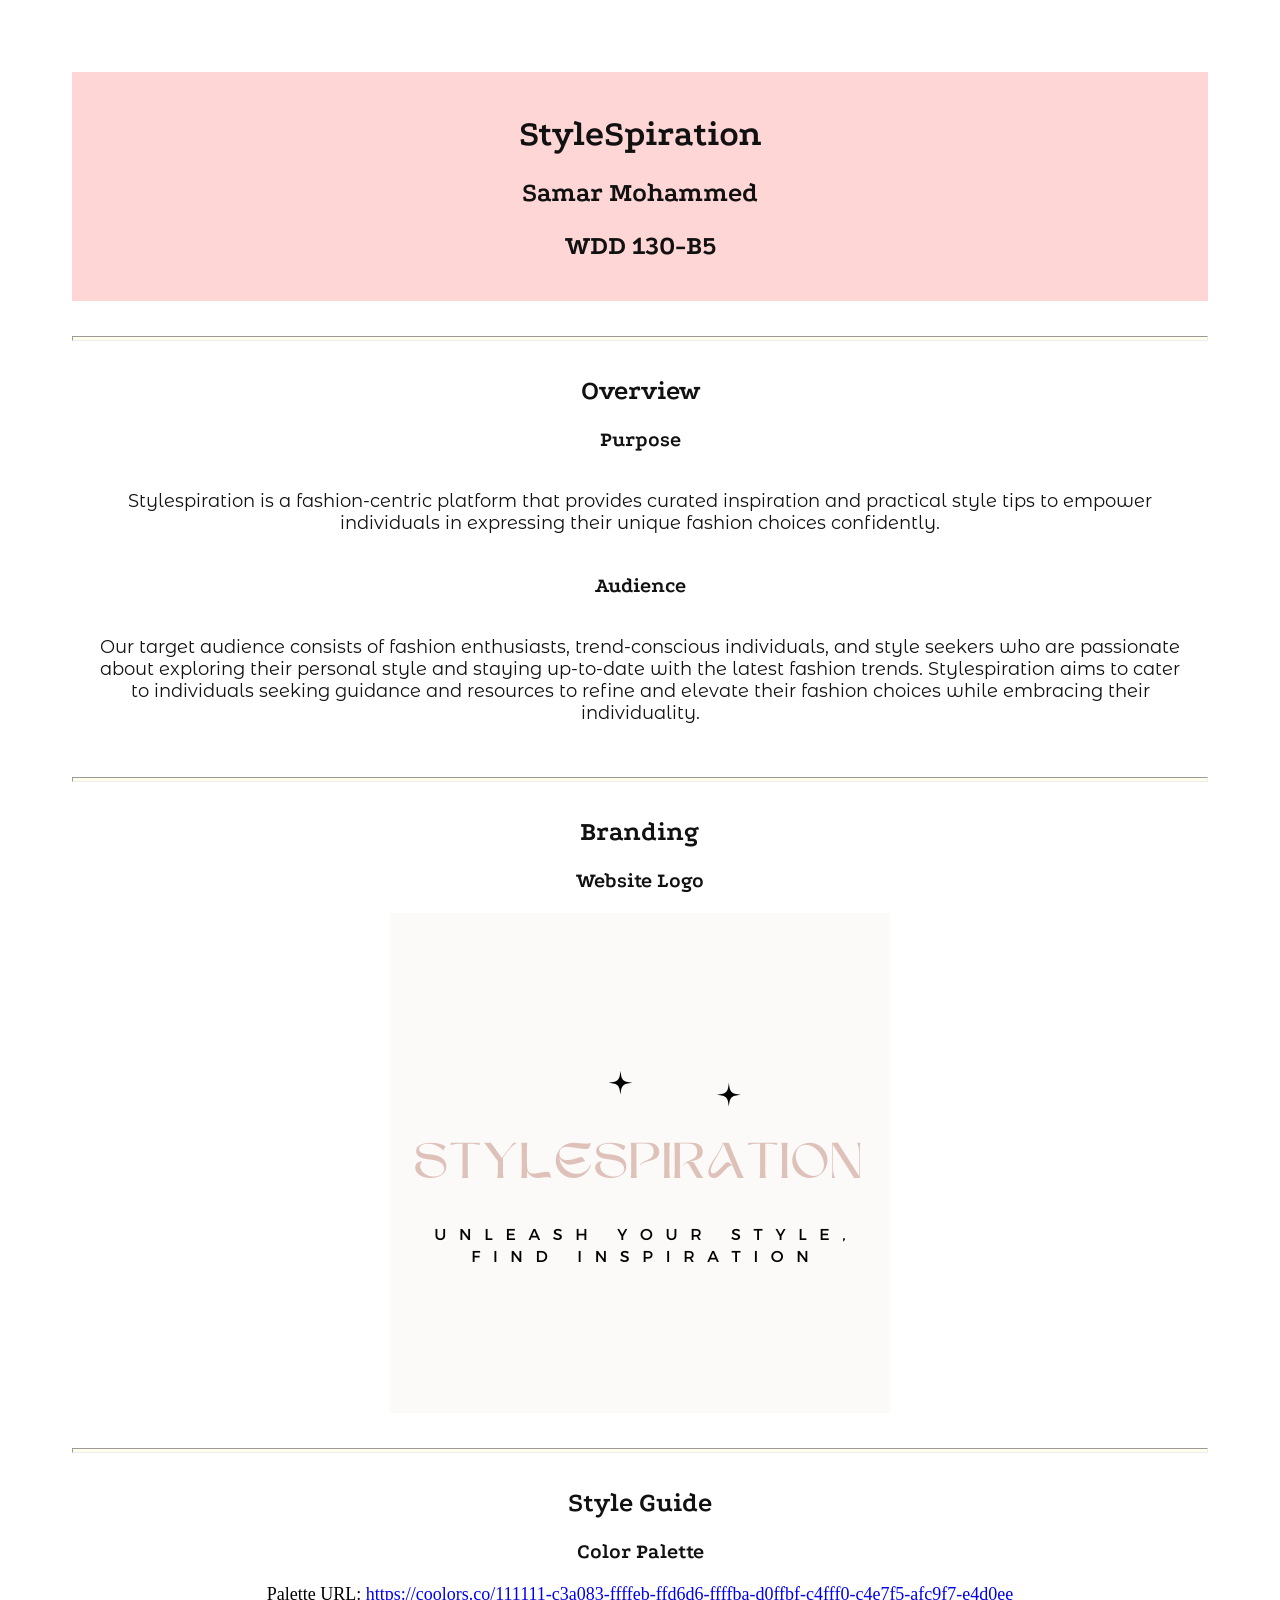
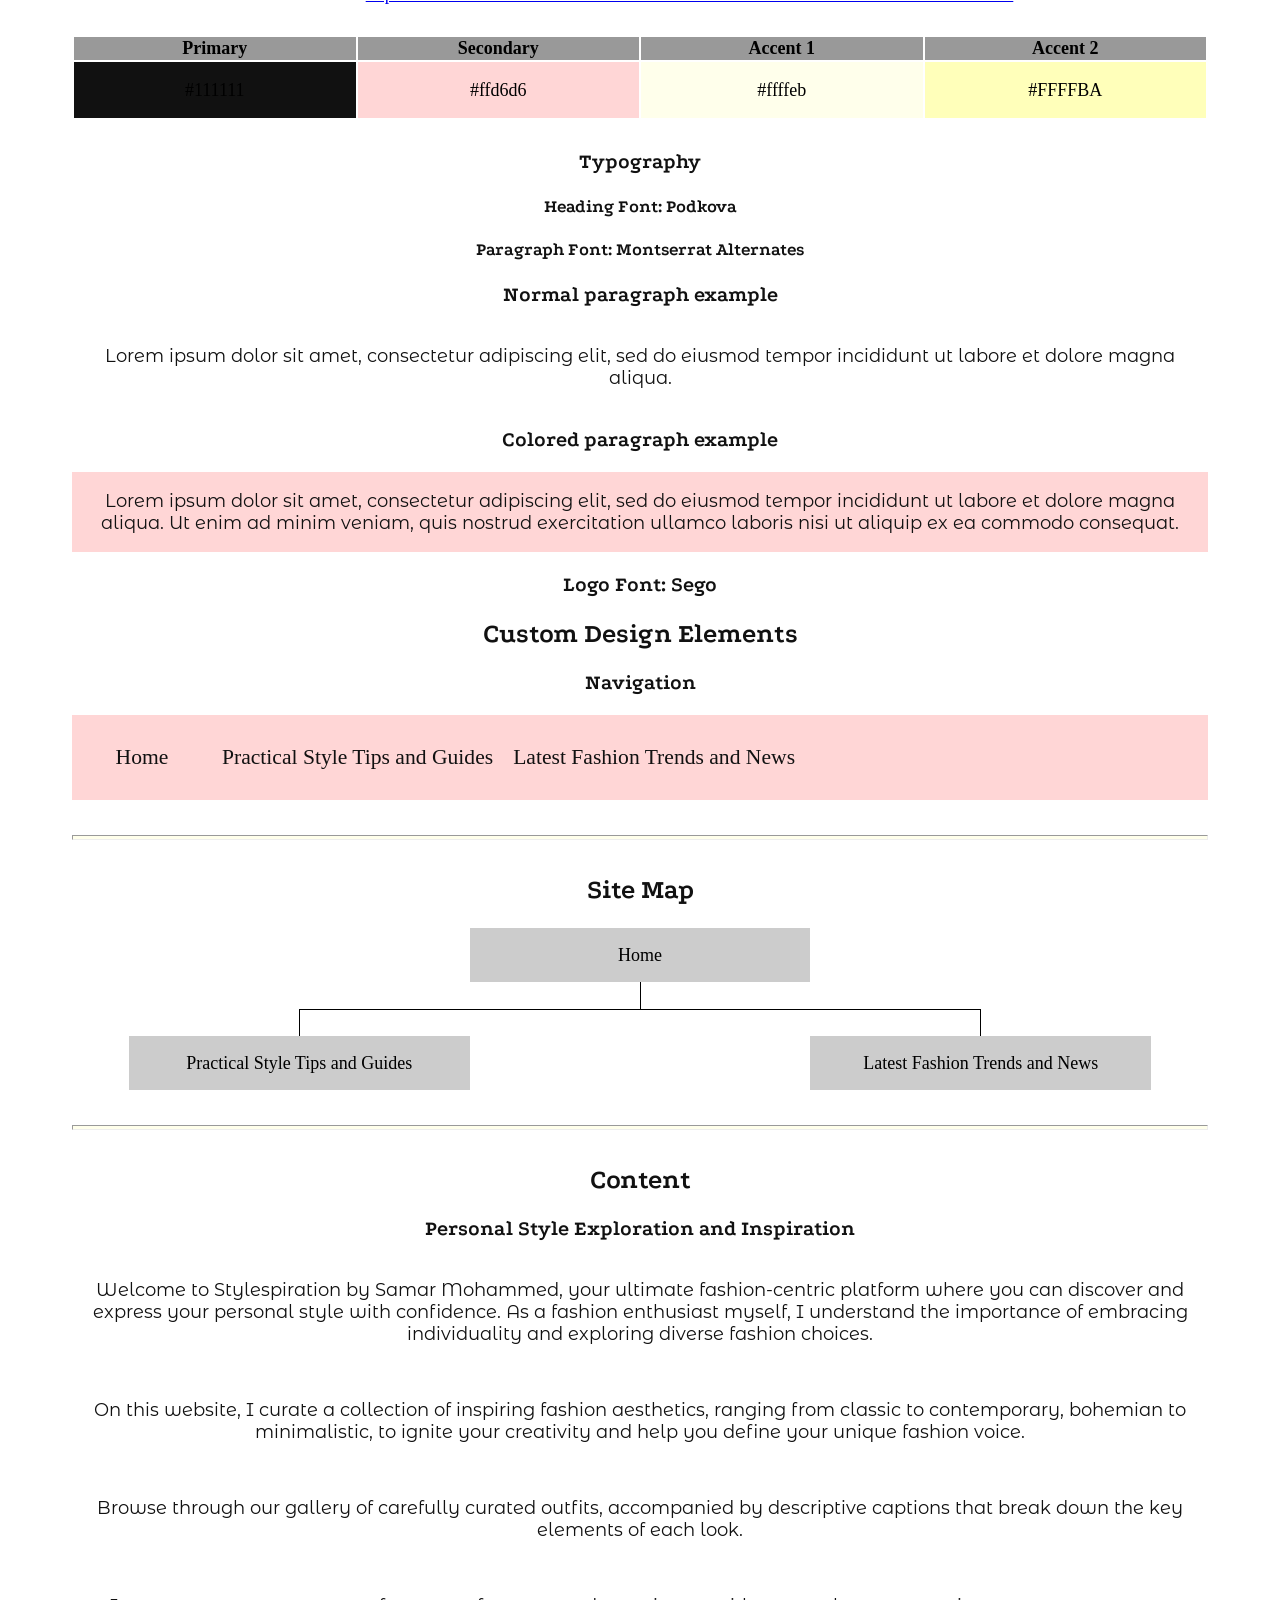
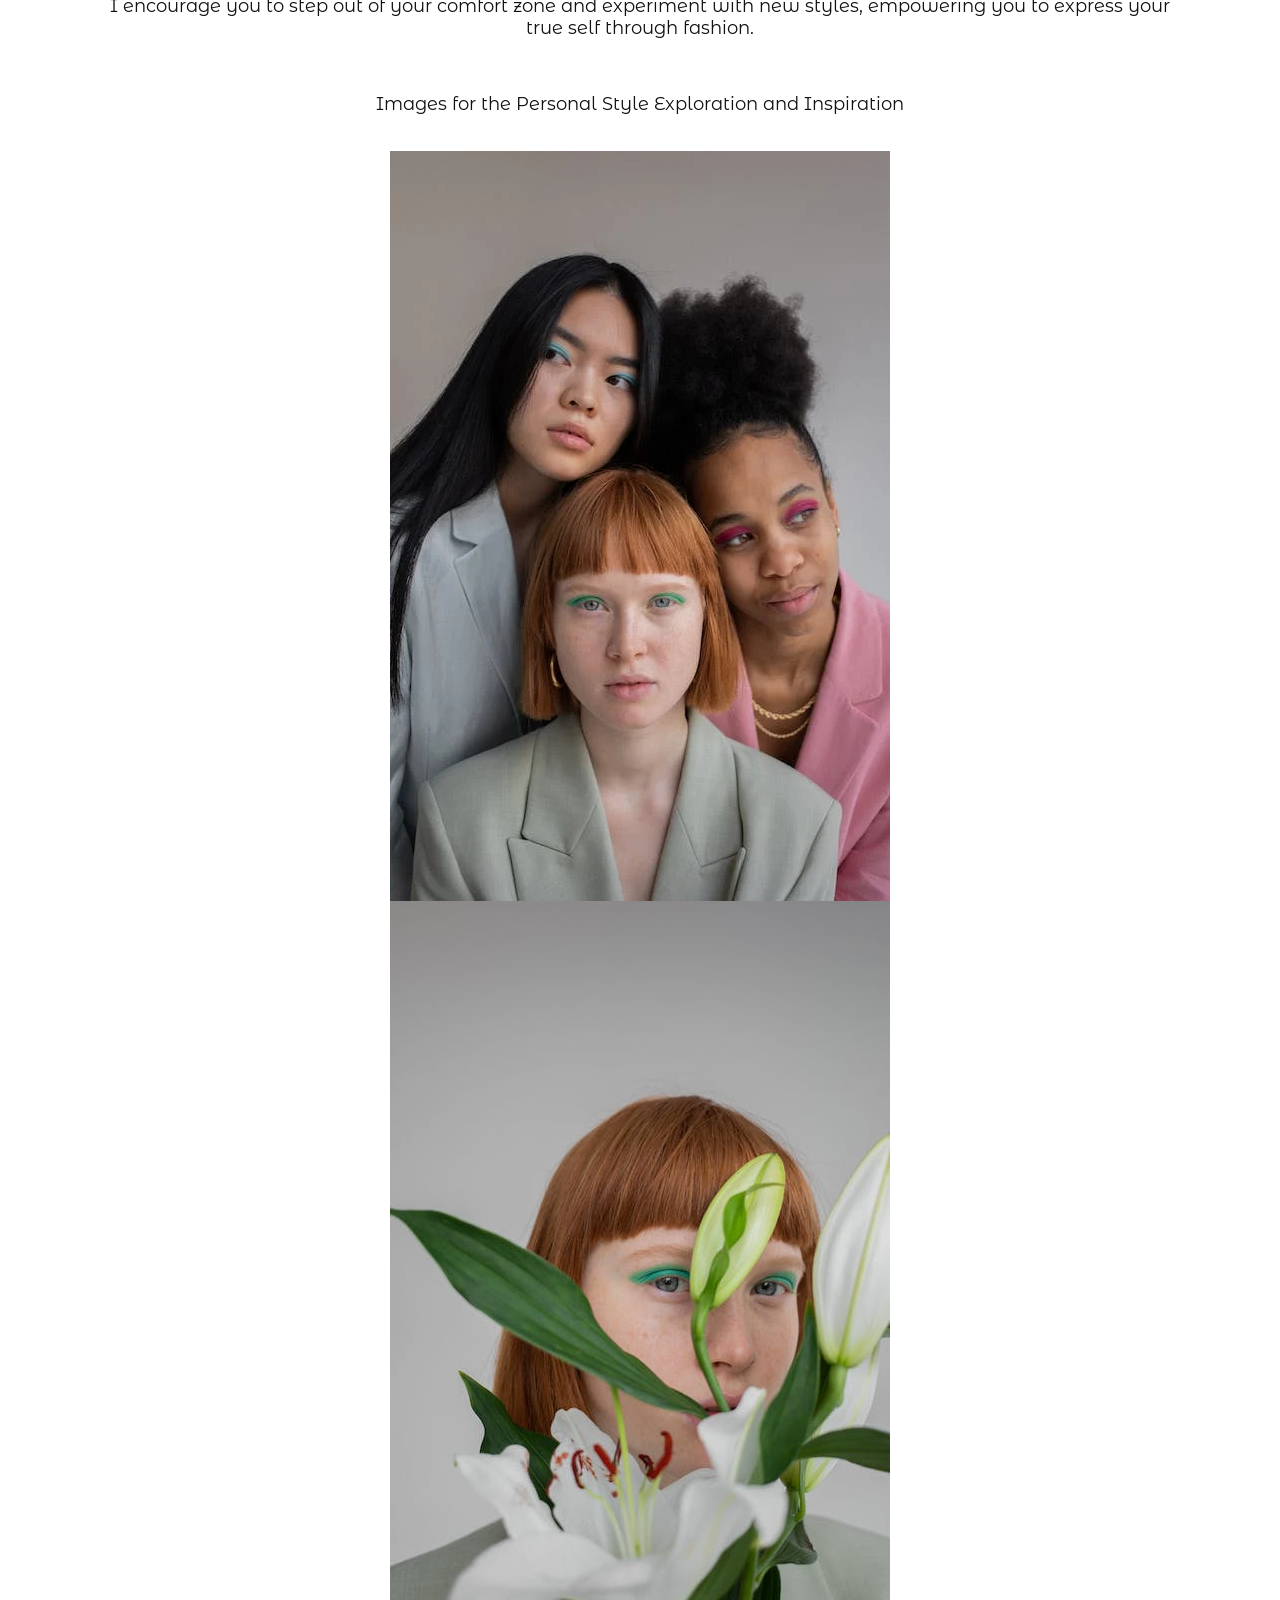
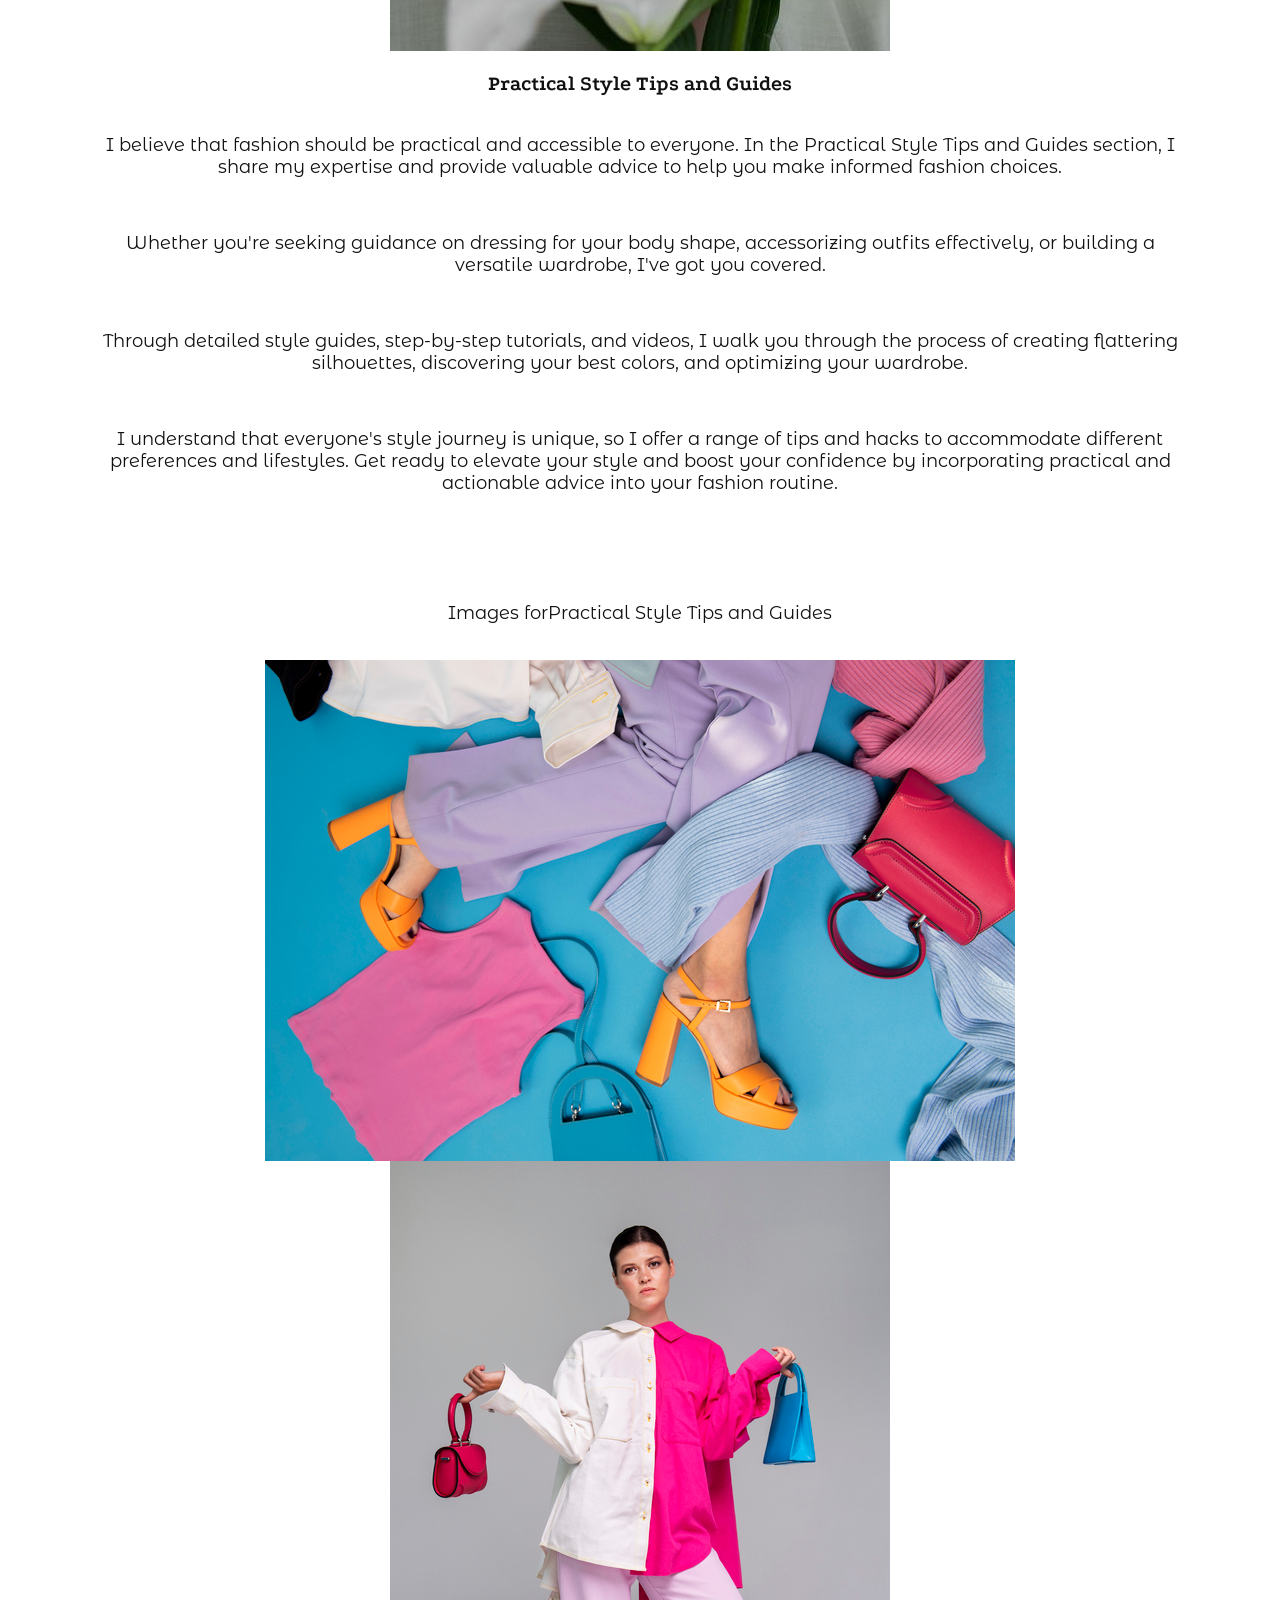
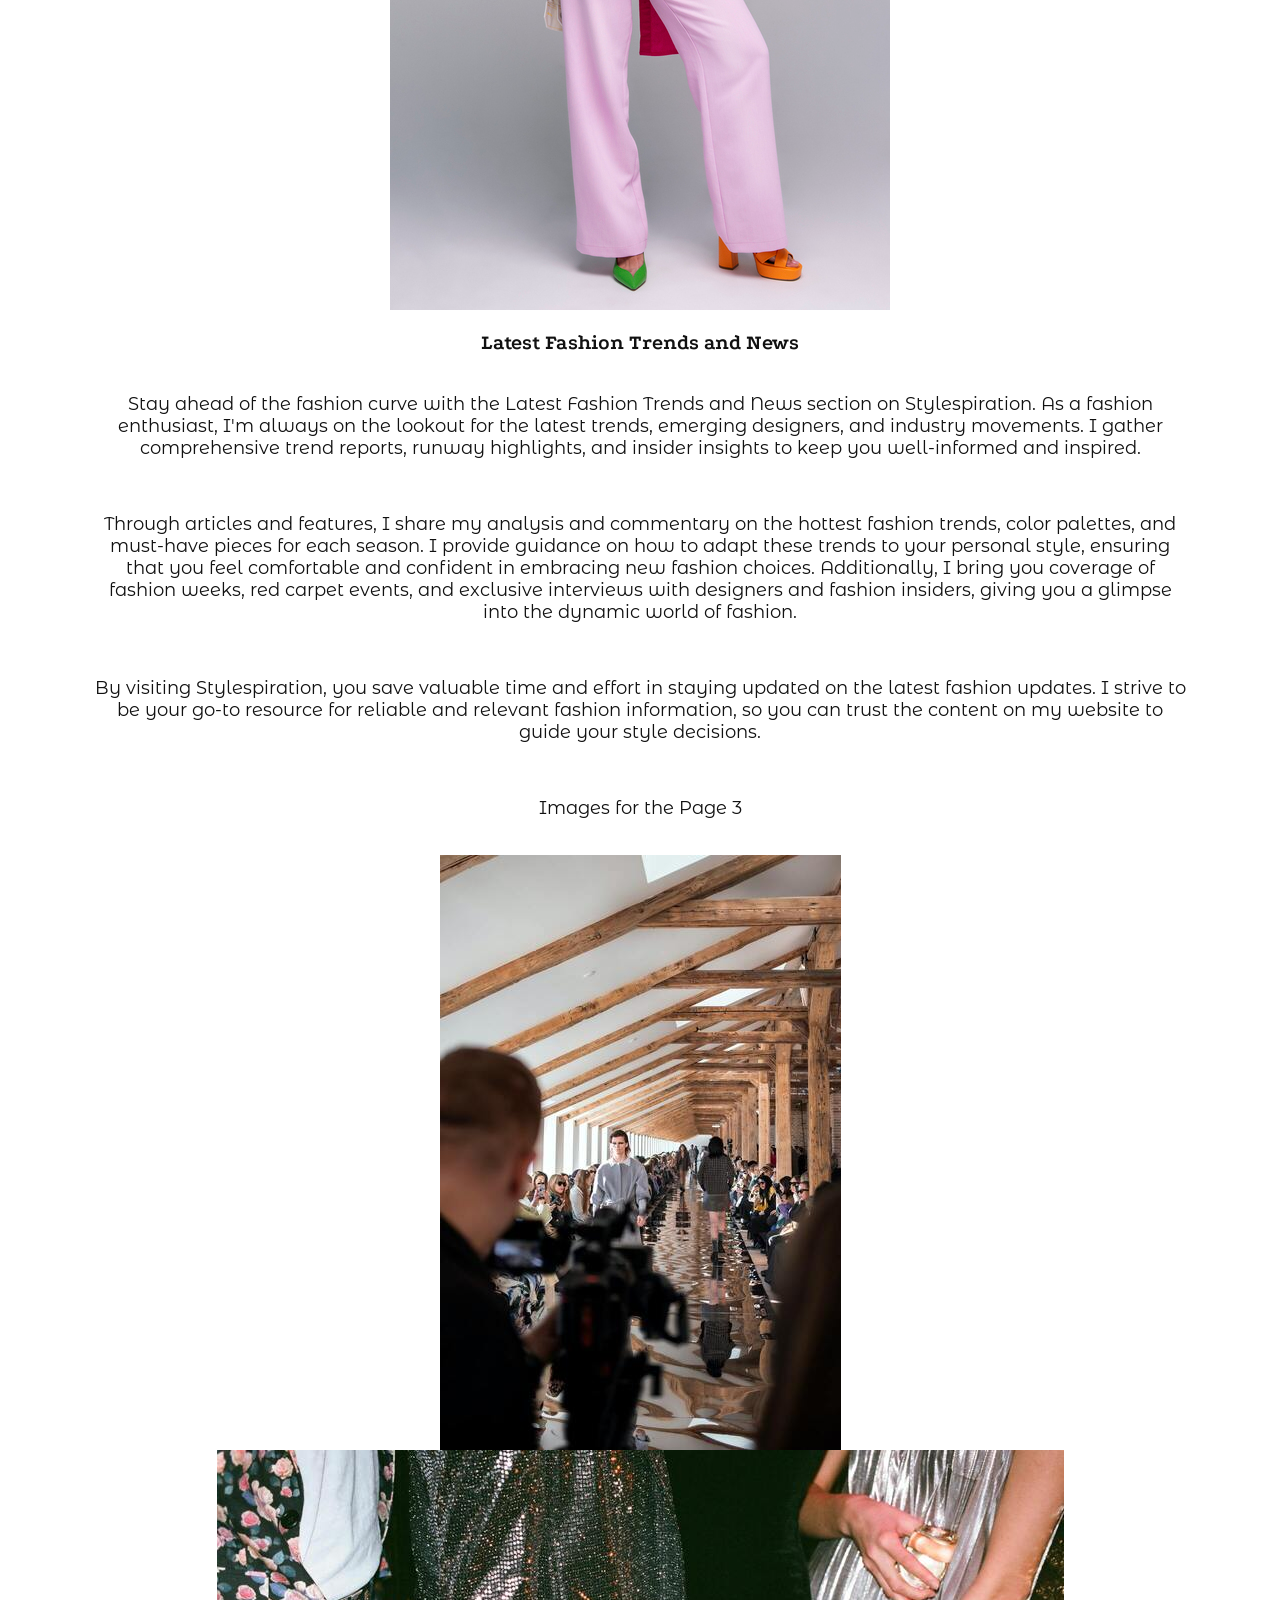
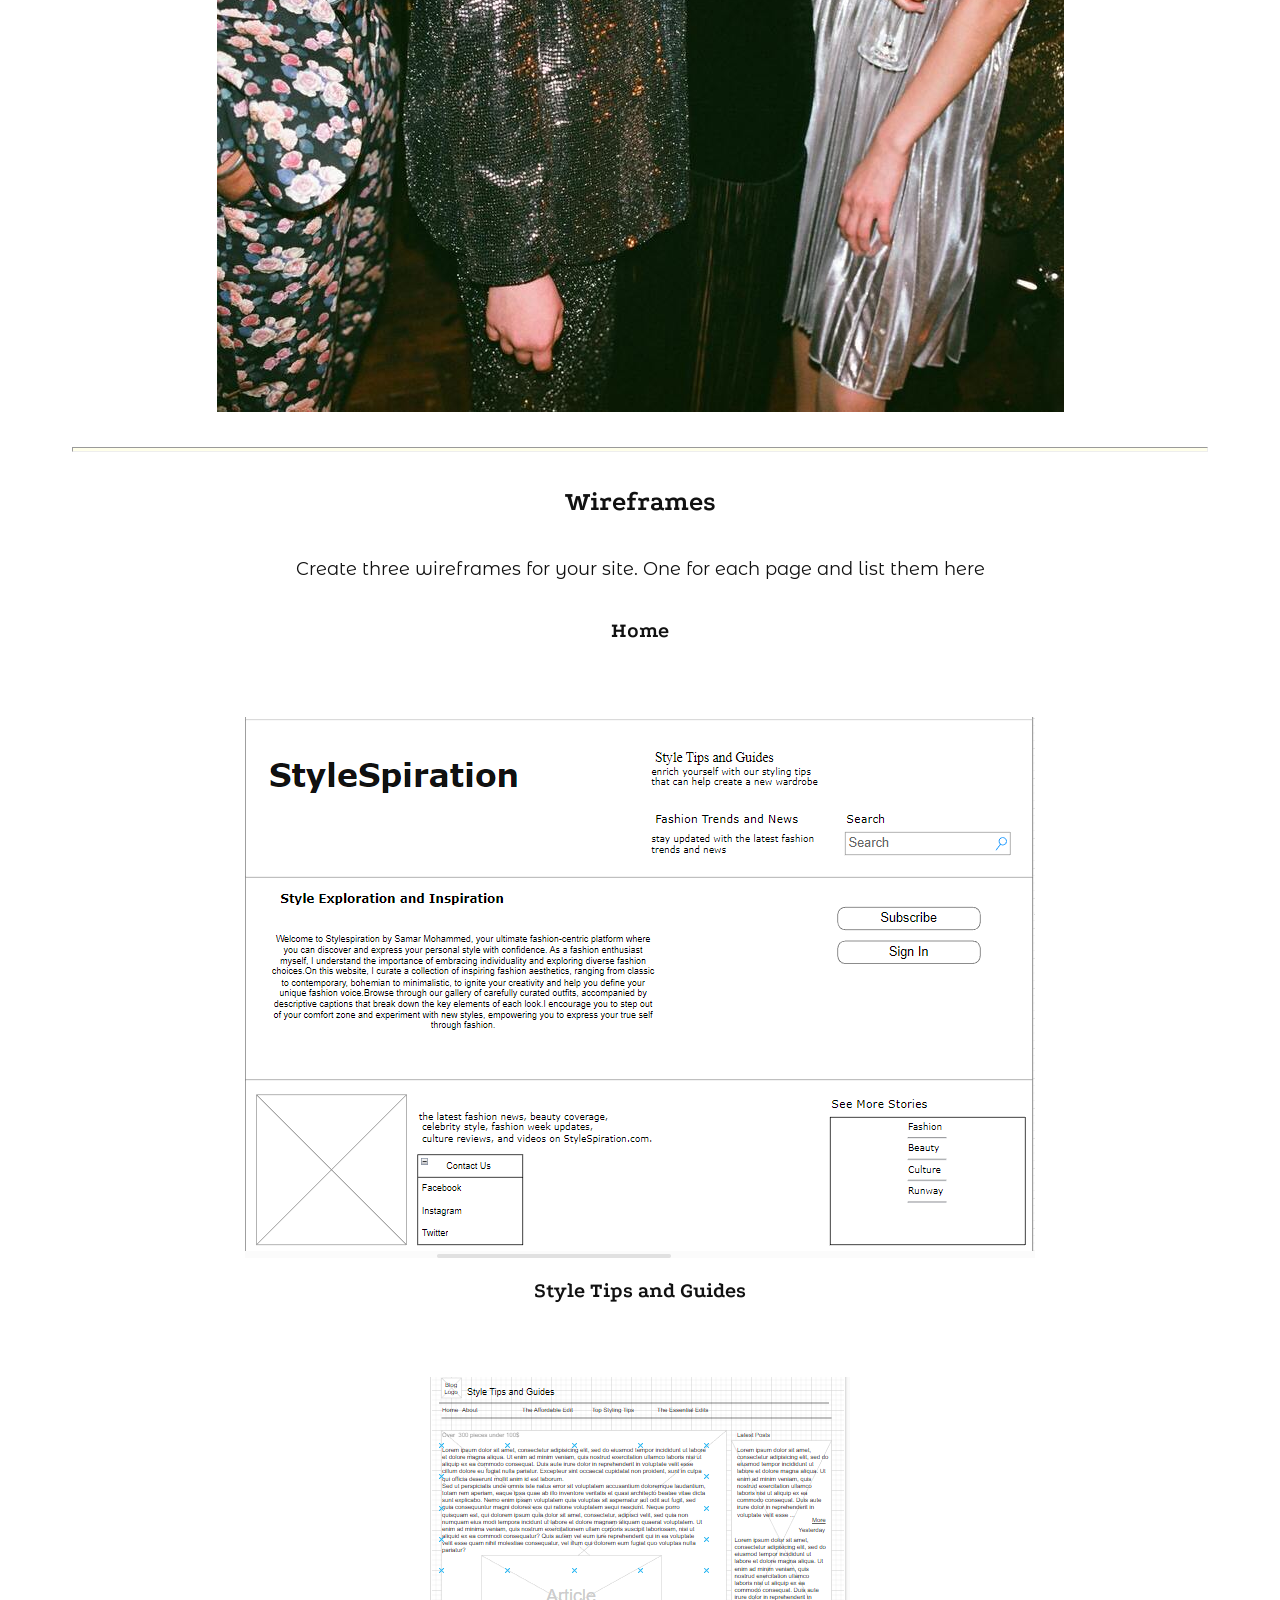
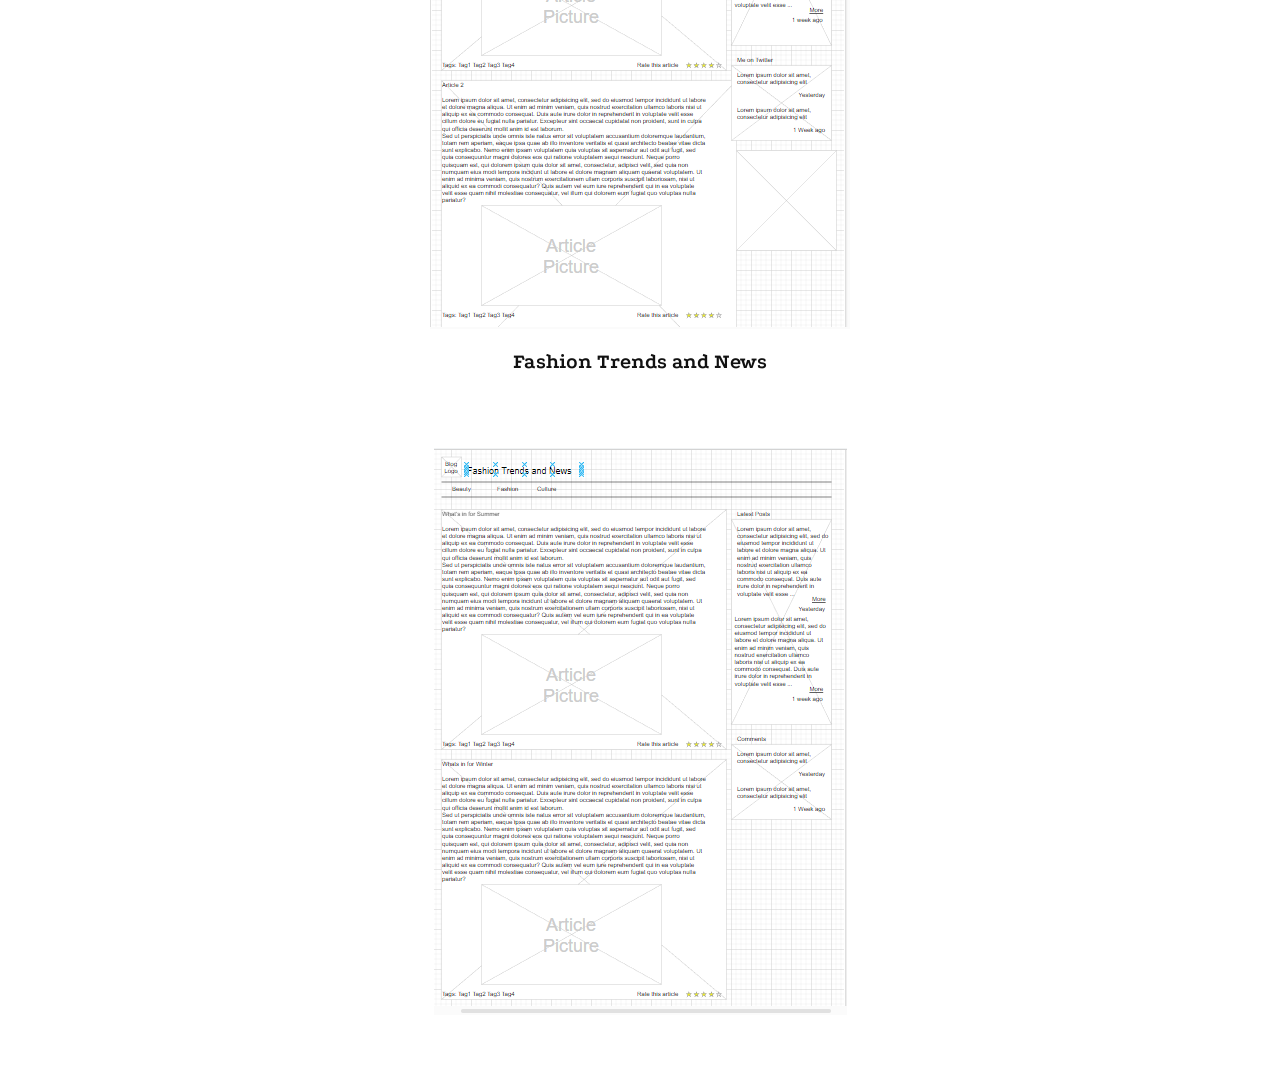
<file: StyleSpiration/site-plan.html>
<!DOCTYPE html>
<html lang="en-us">

<head>
  <meta charset="utf-8">
  <title>Site Plan</title>
  <link type="text/css" rel="stylesheet" href="styles/site-plan.css">
</head>

<body>
  <header>
    <h1>StyleSpiration</h1>
    <h2>Samar Mohammed</h2>
    <h2>WDD 130-B5</h2>
    <!-- In the header above, add the name or your site, your name and class number. For example if you are in section 3 you would put WDD 130.03 -->
  </header>
  <main>

    <!-- ------------------------Steps 2-3------------------------------ -->
    <hr>
    <h2>Overview</h2>
    <h3>Purpose</h3>
    <p>Stylespiration is a fashion-centric platform that provides curated inspiration and practical style tips to empower individuals in expressing their unique fashion choices confidently.</p>

    <h3>Audience</h3>
    <p>Our target audience consists of fashion enthusiasts, trend-conscious individuals, and style seekers who are passionate about exploring their personal style and staying up-to-date with the latest fashion trends. Stylespiration aims to cater to individuals seeking guidance and resources to refine and elevate their fashion choices while embracing their individuality.</p>

    <hr>
    <h2>Branding</h2>
    <h3>Website Logo</h3>
    <!-- Replace this with some sort of logo for your site.  A logo can be as simple as the name of your site in a nice font :) -->
    <img src="images/logo.png" alt="Logo image">
    <hr>
    <h2>
      Style Guide
    </h2>

    <!-- ------------------------Steps 4-8------------------------------ -->

    <h3>
      Color Palette
    </h3>
    <!-- Copy and paste the URL to your finished palette below Make sure to paste it into both spots -->
    Palette URL: <a href="https://coolors.co/111111-c3a083-ffffeb-ffd6d6-ffffba-d0ffbf-c4fff0-c4e7f5-afc9f7-e4d0ee" target="_blank">https://coolors.co/111111-c3a083-ffffeb-ffd6d6-ffffba-d0ffbf-c4fff0-c4e7f5-afc9f7-e4d0ee</a>

    <table class="colors">
      <tr>
        <th>Primary</th>
        <th>Secondary</th>
        <th>Accent 1</th>
        <th>Accent 2</th>
      </tr>
      <tr>
        <td class="primary">#111111</td>
        <td class="secondary">#ffd6d6</td>
        <td class="accent1">#ffffeb</td>
        <td class="accent2">#FFFFBA</td>
      </tr>
    </table>

    <!-- ------------------------Step 9------------------------------ -->

    <h3>
      Typography
    </h3>
    <h4>
      Heading Font: Podkova
    </h4>
    <h4>
      Paragraph Font: Montserrat Alternates
    </h4>
    <h3>
      Normal paragraph example
    </h3>
    <p>
      Lorem ipsum dolor sit amet, consectetur adipiscing elit, sed do eiusmod tempor incididunt ut labore et dolore magna aliqua.
    </p>
    <h3>
      Colored paragraph example
    </h3>
    <p class="colored">
      Lorem ipsum dolor sit amet, consectetur adipiscing elit, sed do eiusmod tempor incididunt ut labore et dolore magna aliqua. Ut enim ad minim veniam, quis nostrud exercitation ullamco laboris nisi ut aliquip ex ea commodo consequat. 
    </p>
    <!-- ------------------------Step 10------------------------------ -->

    <h3>
      Logo Font: Sego
    </h3>
    <h2>
      Custom Design Elements
    </h2>

    <!-- ------------------------Step 10------------------------------ -->

    <h3>
      Navigation
    </h3>
    <!-- Think about how you want your navigation bar to look. In the site-plan.css file change the colors to your colors to get the look you desire. --> 
    <nav>
      <a href="#">Home</a>
      <a href="#">Practical Style Tips and Guides</a>
      <a href="#">Latest Fashion Trends and News</a>
    </nav>
    <hr>
    <h2>
      Site Map
    </h2>
    <div class="sitemap">
      <div class="sm-home">
        Home
      </div>
      <div class="sm-page2">
        Practical Style Tips and Guides <!-- change this -->
      </div>
      <div class="sm-page3">
        Latest Fashion Trends and News <!-- change this -->
      </div>

      <div class="top">
        &nbsp;
      </div>
      <div class="left">
        &nbsp;
      </div>
      <div class="right">
        &nbsp;
      </div>

    </div>

    <!-- --------Content Section -------------- -->
    <hr>
    <h2>
      Content
    </h2>
    <h3>Personal Style Exploration and Inspiration</h3>
    <p>
      Welcome to Stylespiration by Samar Mohammed, your ultimate fashion-centric platform where you can discover and express your personal style with confidence. 
      As a fashion enthusiast myself, I understand the importance of embracing individuality and exploring 
      diverse fashion choices.</p>

      <p>On this website, I curate a collection of inspiring fashion aesthetics, 
ranging from classic to contemporary, bohemian to minimalistic, to ignite your creativity and help 
you define your unique fashion voice. </p>
<p>Browse through our gallery of carefully curated outfits, 
accompanied by descriptive captions that break down the key elements of each look.</p>
<p>I encourage you to step out of your comfort zone and experiment with new styles, 
 empowering you to express your true self through fashion.
    </p>
    <p>Images for the Personal Style Exploration and Inspiration</p>
      <img src="images/homepage.webp"  alt="image for homepage">
      <img src="images/homepage2.jpeg" alt="image for homepage">

    </ul>
    <h3> Practical Style Tips and Guides</h3>
    <p>
      I believe that fashion should be practical and accessible to everyone. 
      In the Practical Style Tips and Guides section, I share my expertise and provide valuable advice to help you make informed fashion choices.</p>
      <p>Whether you're seeking guidance on dressing for your body shape, accessorizing outfits effectively, 
       or building a versatile wardrobe, I've got you covered.</p>

       <p>Through detailed style guides, step-by-step tutorials, and videos, I walk you through the process of creating flattering silhouettes,
       discovering your best colors, and optimizing your wardrobe.</p>
       <p>I understand that everyone's style journey is unique,
         so I offer a range of tips and hacks to accommodate different preferences and lifestyles.
        Get ready to elevate your style and boost your confidence by incorporating practical
           and actionable advice into your fashion routine.</p>
    </p>
    <p>Images forPractical Style Tips and Guides</p>
      <img src="images/p21.jpg" alt="image for page">
      <img src="images/p22.jpg" alt="image for page">

    </ul>
    <h3>Latest Fashion Trends and News</h3>
    <p>
      Stay ahead of the fashion curve with the Latest Fashion Trends and News section on Stylespiration.
       As a fashion enthusiast, I'm always on the lookout for the latest trends, emerging designers,
        and industry movements. 
        I gather comprehensive trend reports, runway highlights, and insider insights to keep you well-informed
         and inspired.</p>

         <p> Through articles and features, I share my analysis and commentary on
       the hottest fashion trends, color palettes, and must-have pieces for each season.
        I provide guidance on how to adapt these trends to your personal style, ensuring that you feel comfortable
         and confident in embracing new fashion choices. Additionally, I bring you coverage of fashion weeks,
          red carpet events, and exclusive interviews with designers and fashion insiders, 
          giving you a glimpse into the dynamic world of fashion.</p>
      
          <p>By visiting Stylespiration, you save valuable time and effort in staying updated on the latest fashion updates.
       I strive to be your go-to resource for reliable and relevant fashion information,
        so you can trust the content on my website to guide your style decisions.
    </p>
    <p>Images for the Page 3</p>
      <img src="images/p31.jpg" alt="image for page3">
      <img src="images/p32.jpg" alt="image for page3">

    </ul>
    <hr>
    <h2>
      Wireframes
    </h2>
    <p>
      Create three wireframes for your site. One for each page and list them here</p>

    <h3>Home</h3>
    <p>         
      
    </p>
    <img src="images/homepage.PNG" alt="home page wireframe">

    <h3>Style Tips and Guides</h3>
    <p>         
      
    </p>
    <img src="images/page2.PNG" alt="page 2 wireframe">

    <h3>  Fashion Trends and News</h3>
    <p>         
      
    </p>
    <img src="images/home3.PNG"  alt="page 3 wireframe">
  </main>
</body>

</html>
</file>
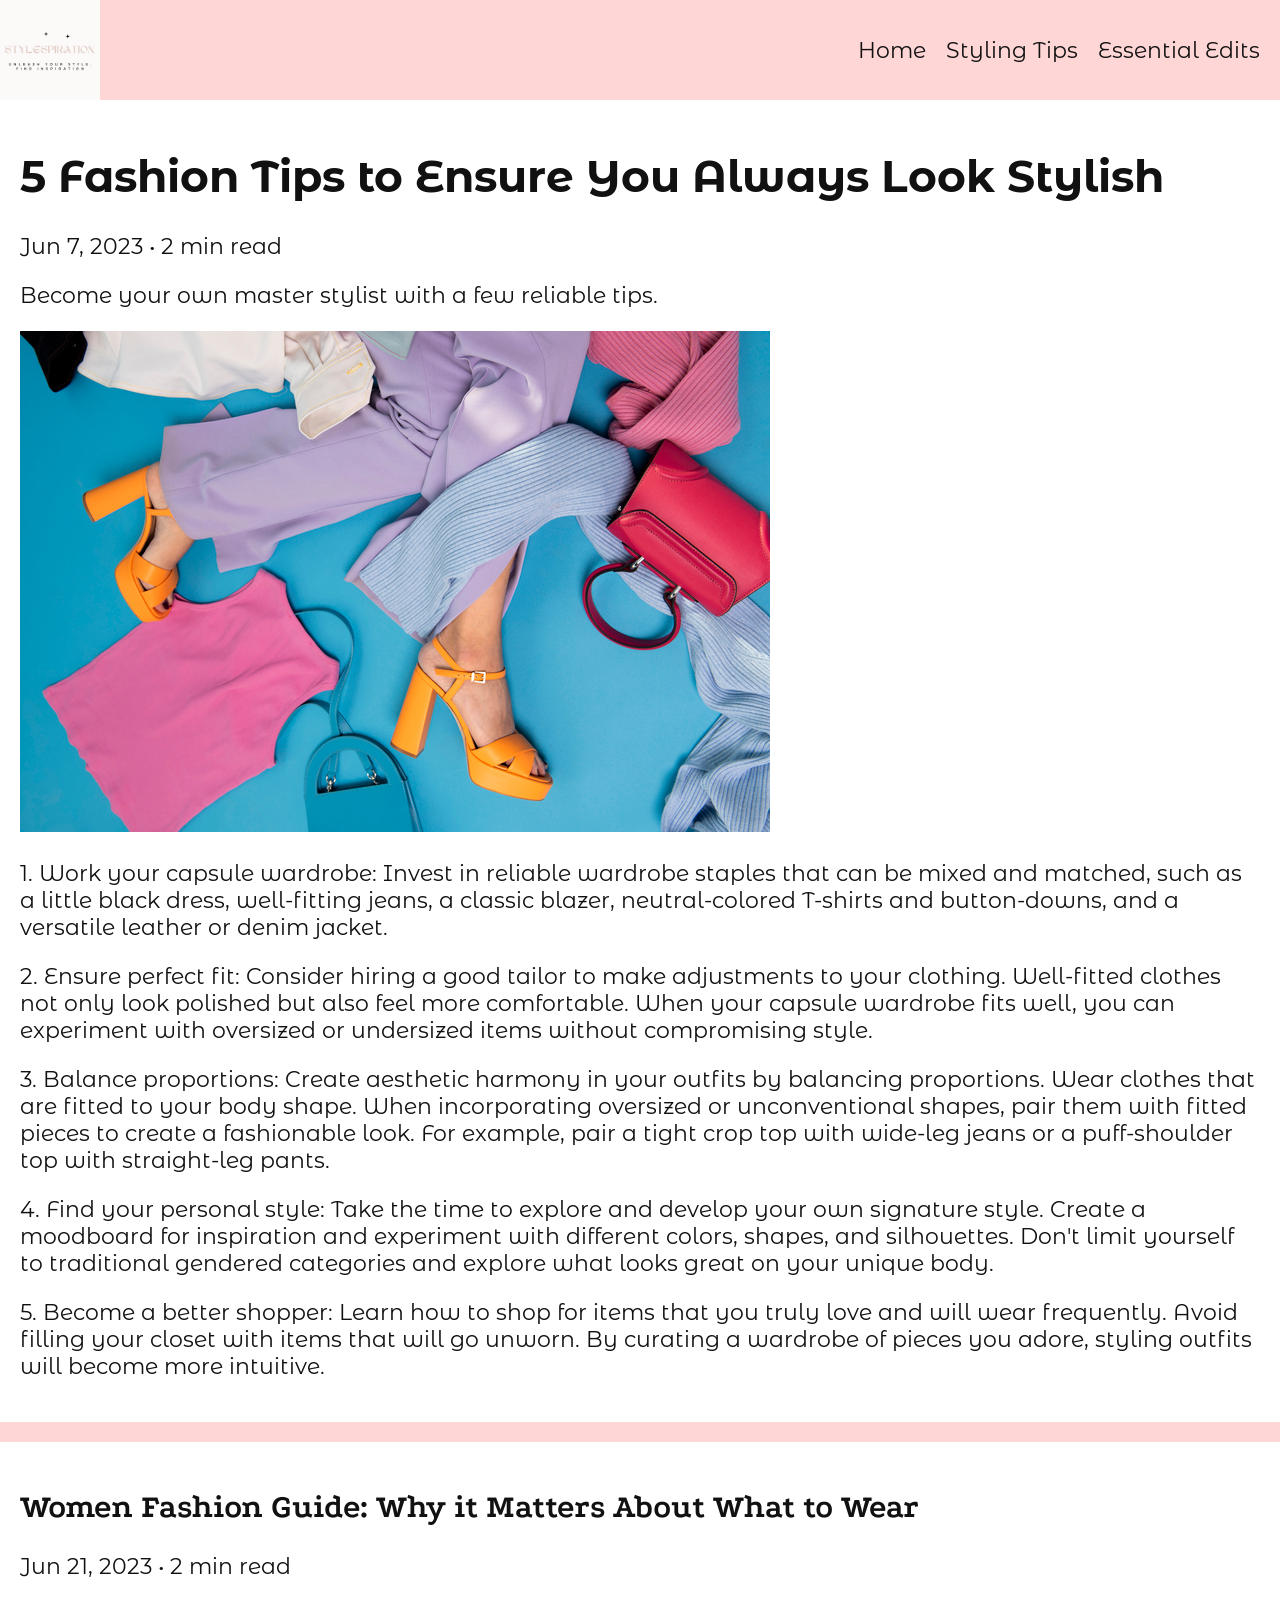
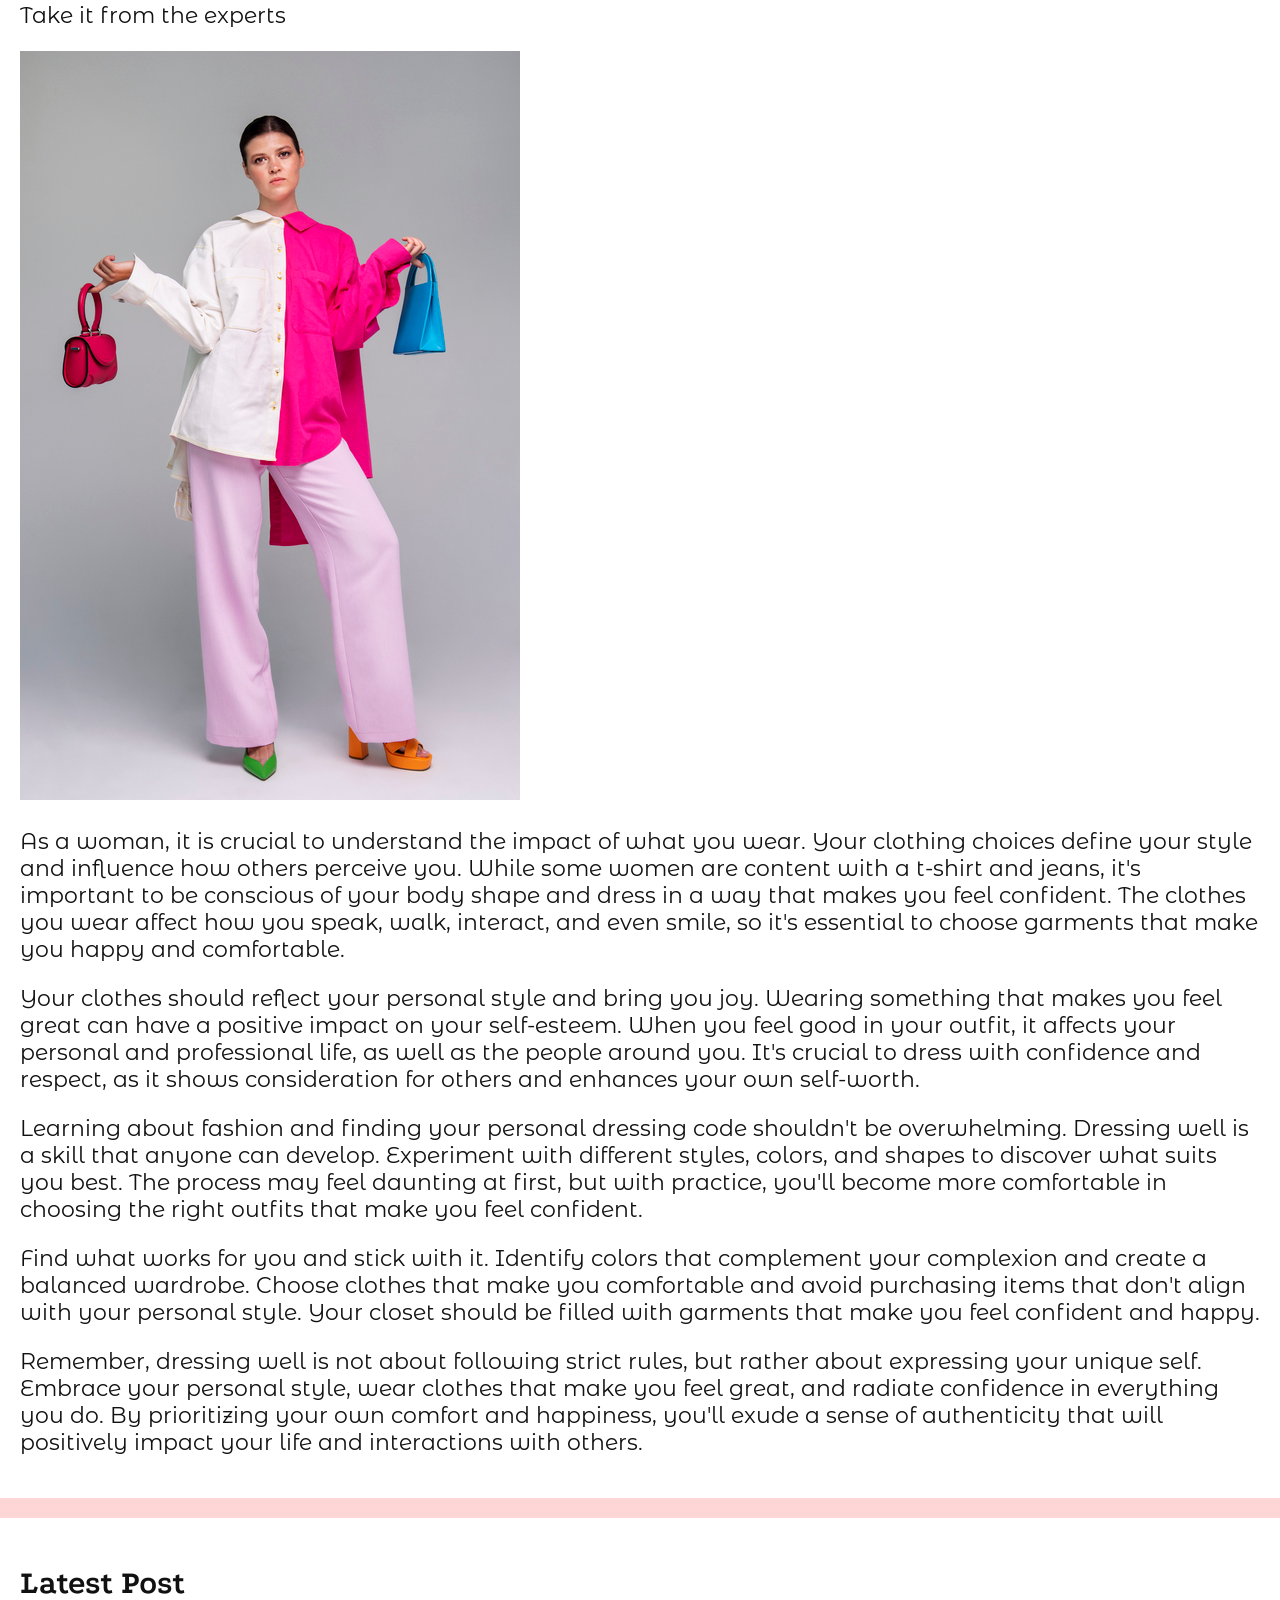
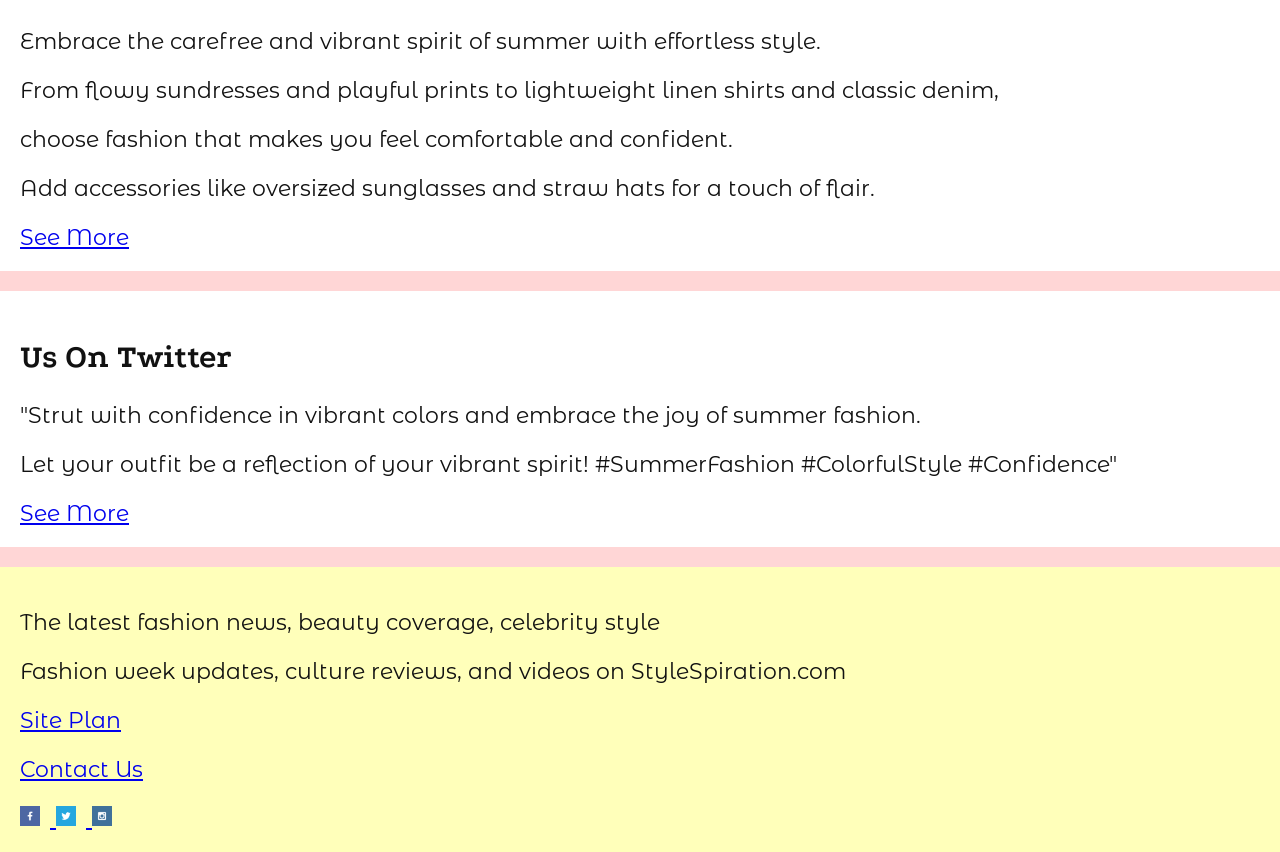
<file: StyleSpiration/style-tips-and-guides.html>
<!DOCTYPE html>
<html lang="en">
<head>
  <title>Style Tips and Guides</title>
  <link type="text/css" rel="stylesheet" href="styles/style-tips-and-guides.css">
</head>
<body>
  <header>
    <img src="images/logo.png" alt="Logo">
    <nav>
      <ul>
        <li><a href="stylespiration.html">Home</a></li>
        <li><a href="#">Styling Tips</a></li>
        <li><a href="#">Essential Edits</a></li>
      </ul>
    </nav>
  </header>
  <div class="content">
    <div class="sidebar">
      <div class="box">
        <h1>5 Fashion Tips to Ensure You Always Look Stylish</h1>
        <p>Jun 7, 2023 • 2 min read</p>
        <p>Become your own master stylist with a few reliable tips.</p>
        <img src="images/p21.jpg" alt="Photo">
        <p>1. Work your capsule wardrobe: Invest in reliable wardrobe staples that can be mixed and matched, 
          such as a little black dress, well-fitting jeans, a classic blazer, neutral-colored T-shirts and button-downs, 
          and a versatile leather or denim jacket.</p>
        <p>2. Ensure perfect fit: Consider hiring a good tailor to make adjustments to your clothing.
          Well-fitted clothes not only look polished but also feel more comfortable. 
          When your capsule wardrobe fits well, you can experiment with oversized or undersized items without compromising style.</p>
        <p>3. Balance proportions: Create aesthetic harmony in your outfits by balancing proportions.
          Wear clothes that are fitted to your body shape.
          When incorporating oversized or unconventional shapes, pair them with fitted pieces to create a fashionable look. 
          For example, pair a tight crop top with wide-leg jeans or a puff-shoulder top with straight-leg pants.</p>
        <p>4. Find your personal style: Take the time to explore and develop your own signature style.
          Create a moodboard for inspiration and experiment with different colors, shapes, and silhouettes. 
          Don't limit yourself to traditional gendered categories and explore what looks great on your unique body.</p>
        <p>5. Become a better shopper: Learn how to shop for items that you truly love and will wear frequently. 
          Avoid filling your closet with items that will go unworn. By curating a wardrobe of pieces you adore, 
          styling outfits will become more intuitive.</p>
      </div>
    </div>
    <div class="sidebar">
      <div class="box">
        <h2>Women Fashion Guide: Why it Matters About What to Wear</h2>
        <p>Jun 21, 2023 • 2 min read</p>
        <p>Take it from the experts</p>
        <img src="images/p22.jpg" alt="Photo">
        <p>As a woman, it is crucial to understand the impact of what you wear.
          Your clothing choices define your style and influence how others perceive you.
          While some women are content with a t-shirt and jeans, it's important to be conscious of your body shape
          and dress in a way that makes you feel confident. The clothes you wear affect how you speak, walk, interact, 
          and even smile, so it's essential to choose garments that make you happy and comfortable.</p>
        <p>Your clothes should reflect your personal style and bring you joy.
          Wearing something that makes you feel great can have a positive impact on your self-esteem.
          When you feel good in your outfit, it affects your personal and professional life,
          as well as the people around you. It's crucial to dress with confidence and respect, 
          as it shows consideration for others and enhances your own self-worth.</p>
        <p>Learning about fashion and finding your personal dressing code shouldn't be overwhelming. 
          Dressing well is a skill that anyone can develop. Experiment with different styles,
          colors, and shapes to discover what suits you best. The process may feel daunting at first,
          but with practice, you'll become more comfortable in choosing the right outfits that make you feel confident.</p>
        <p>Find what works for you and stick with it. 
          Identify colors that complement your complexion and create a balanced wardrobe.
          Choose clothes that make you comfortable and avoid purchasing items that don't align with your personal style.
          Your closet should be filled with garments that make you feel confident and happy.</p>
        <p>Remember, dressing well is not about following strict rules,
          but rather about expressing your unique self. 
          Embrace your personal style, wear clothes that make you feel great, and radiate confidence in everything you do.
          By prioritizing your own comfort and happiness,
          you'll exude a sense of authenticity that will positively impact your life and interactions with others.</p>
      </div>
    </div>
    <div class="sidebar">
      <div class="box">
        <h2>Latest Post</h2>
        <p>Embrace the carefree and vibrant spirit of summer with effortless style.</p>
        <p>From flowy sundresses and playful prints to lightweight linen shirts and classic denim,</p>
        <p>choose fashion that makes you feel comfortable and confident.</p>
        <p>Add accessories like oversized sunglasses and straw hats for a touch of flair.</p>
        <a href="#">See More</a>
      </div>
      <div class="box">
        <h2>Us On Twitter</h2>
        <p>"Strut with confidence in vibrant colors and embrace the joy of summer fashion.</p>
        <p>Let your outfit be a reflection of your vibrant spirit! #SummerFashion #ColorfulStyle #Confidence"</p>
        <a href="#">See More</a>
      </div>
    </div>
  </div>
  <footer>
    <p>The latest fashion news, beauty coverage, celebrity style</p>
    <p>Fashion week updates, culture reviews, and videos on StyleSpiration.com</p>
    <p><a href="site-plan.html">Site Plan</a></p>
    <p><a href="contactus.html">Contact Us</a></p>
    <div class="social">
      <a href="https://facebook.com" target="_blank">
        <img src="images/facebook1.png" alt="fb icon">
      </a>
      <a href="https://twitter.com" target="_blank">
        <img src="images/twitter1.png" alt="twitter icon">
      </a>
      <a href="https://instagram.com" target="_blank">
        <img src="images/instagram1.png" alt="instagram icon">
      </a>
    </div>
  </footer>
</body>
</html>
</file>
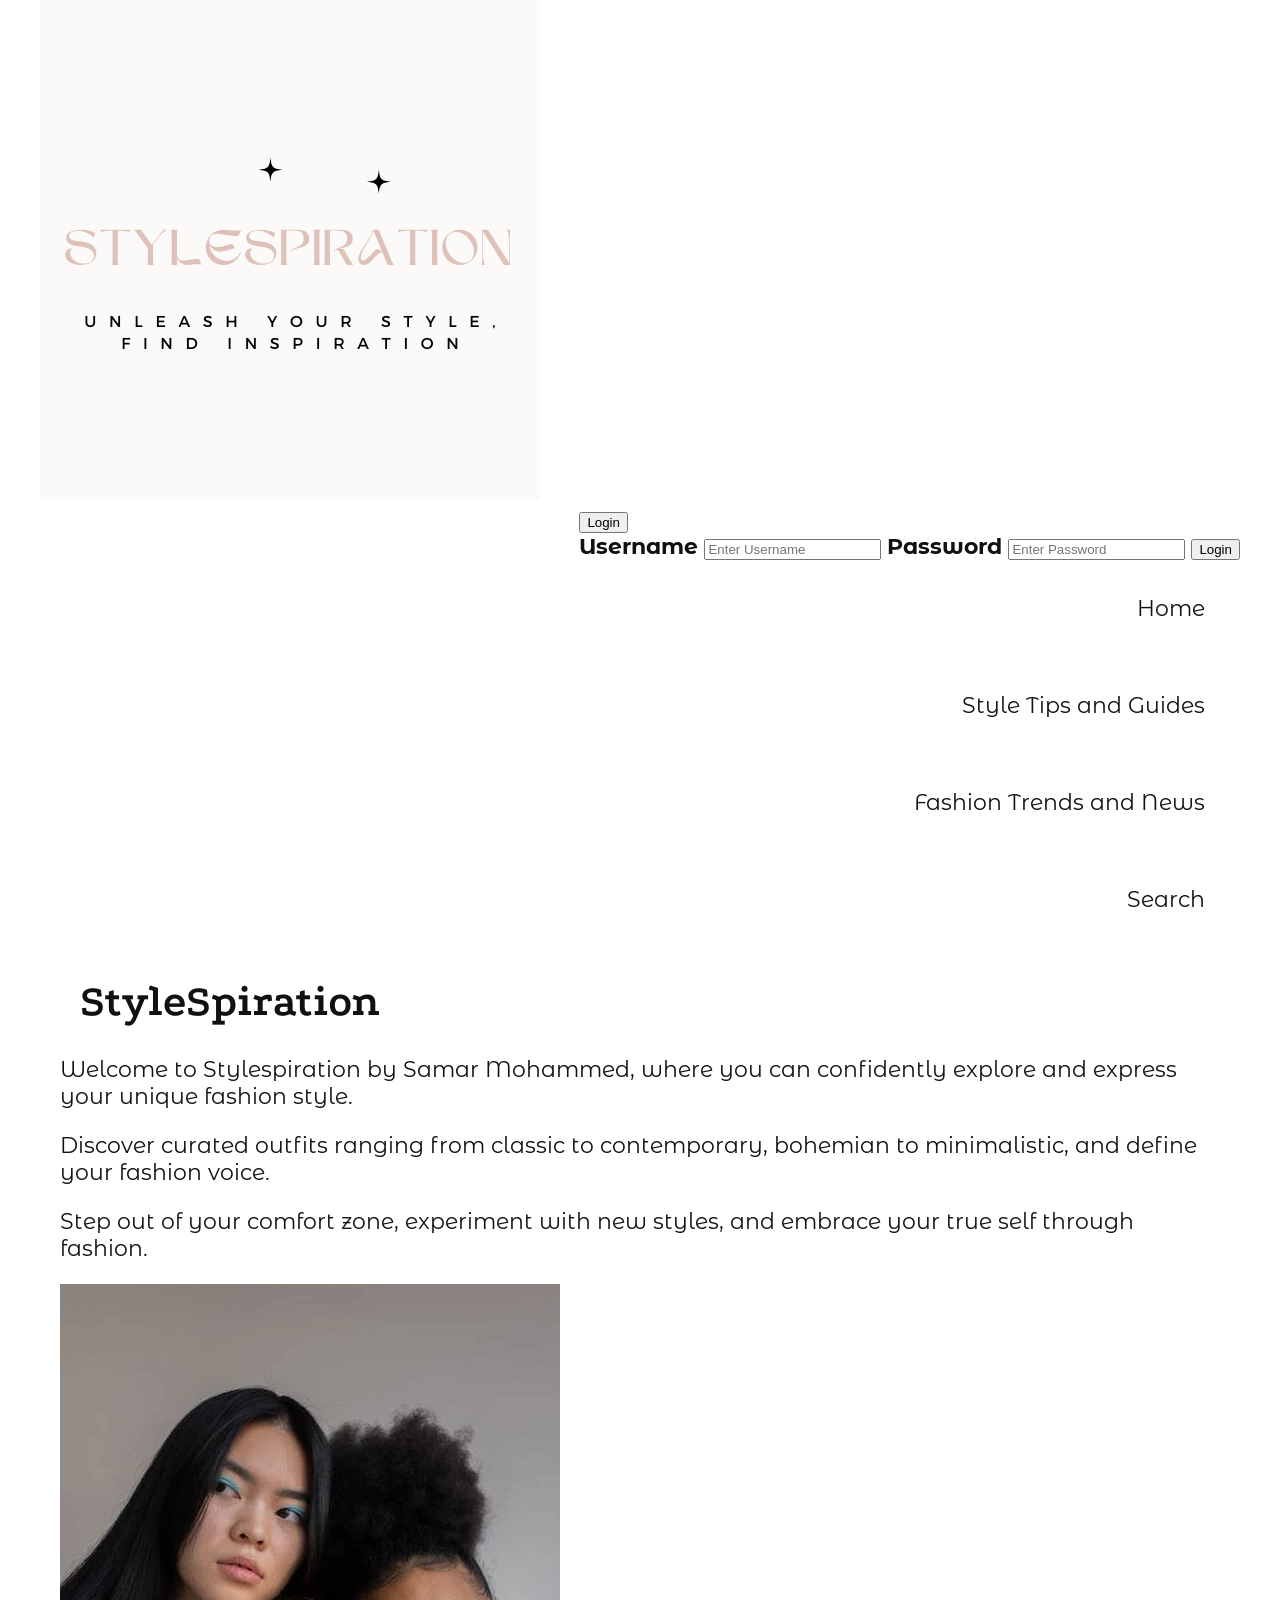
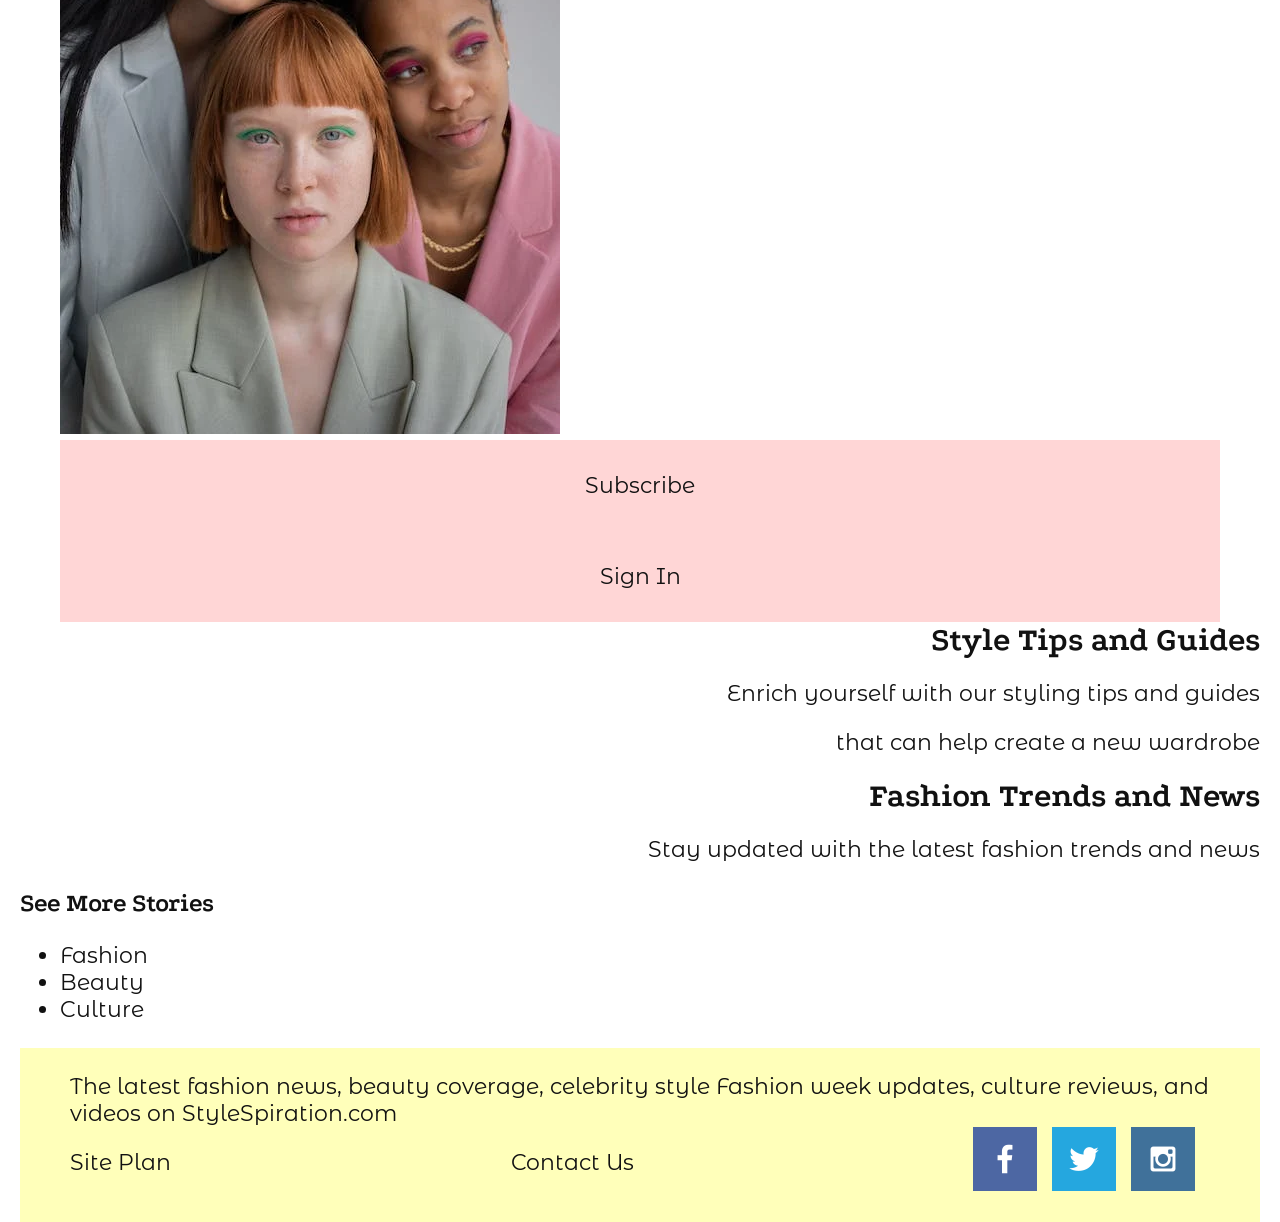
<file: StyleSpiration/stylespiration.html>
<!DOCTYPE html>
<html lang="en">
<head>
    <meta charset="UTF-8">
    <meta http-equiv="X-UA-Compatible" content="IE=edge">
    <meta name="viewport" content="width=device-width, initial-scale=1.0">
    <title>StyleSpiration | Home</title>
    <link type="text/css" rel="stylesheet" href="styles/stylespiration.css" >
    <script src="modal-login.js"></script>

</head>
<body>
    <div id="content">
        <header>
            <a id="logo_link" href="index.html">
                <img class="logo" src="images/logo.png" alt="StyleSpiration Logo">
            </a>
            <nav>
                <modal-login></modal-login>
                <a href="wwr/index.html">Home</a>
                <a href="style-tips-and-guides.html">Style Tips and Guides</a>
                <a href="fashion-trends-and-news.html">Fashion Trends and News</a>
                <a href="#fashion-trends-and-news.html">Search</a> 
                
            </nav>
        </header>

        <main>
            <header>
                <div>
                    <h1>StyleSpiration</h1>
                    <p>Welcome to Stylespiration by Samar Mohammed, where you can confidently explore and express your unique fashion style.</p>
                    <p>Discover curated outfits ranging from classic to contemporary, bohemian to minimalistic, and define your fashion voice.</p>
                    <p>Step out of your comfort zone, experiment with new styles, and embrace your true self through fashion.</p>
                </div>
                <div>
                    <img src="images/homepage1.webp" alt="Header Photo">
                        <div class="subscribe-tab">
                            <p>Subscribe</p>
                          </div>
                          <div class="sign-in-tab">
                            <p>Sign In</p>
                      </div>
                      </div>
                      
                </div>
            </header>

            <section>
                <h2>Style Tips and Guides</h2>
                <p>Enrich yourself with our styling tips and guides</p>
                <p>that can help create a new wardrobe</p>
            </section>

            <section>
                <h2>Fashion Trends and News</h2>
                <p>Stay updated with the latest fashion trends and news</p>
            </section>
        </main>

        <aside>
            <div>
                <h3>See More Stories</h3>
                <ul>
                    <li>Fashion</li>
                    <li>Beauty</li>
                    <li>Culture</li>
                </ul>
            </div>
        </aside>
        <footer>
            <p>The latest fashion news, beauty coverage, celebrity style
                Fashion week updates, culture reviews, and videos on StyleSpiration.com</p>
            <p><a href="site-plan.html">Site Plan</a></p>
            <p><a href="contactus.html">Contact Us</a></p>
            <div class="social">
                <a href="https://facebook.com" target="_blank">
                    <img src="images/facebook1.png" alt="fb icon">
                </a>
                <a href="https://twitter.com" target="_blank">
                 <img src="images/twitter1.png" alt="twitter icon">
            </a>
            <a href="https://instagram.com" target="_blank">
                <img src="images/instagram1.png" alt="instagram icon">
            </a>
        </div>
        </footer>
        </div>
        </body>
        </html>

    
</body>
</html>
</file>
<file: StyleSpiration/styles/stylespiration.css>
@import url('https://fonts.googleapis.com/css2?family=Montserrat+Alternates&family=Podkova&display=swap');


h1, h2, h3, h4, h5, h6 {
  font-family: 'Podkova', 'Montserrat Alternates', Arial, sans-serif;
}

body {
  font-family: 'Montserrat Alternates', Arial, sans-serif;
  font-size: 22px;
  margin: 0;
  padding: 0;
  background-color: rgba(255, 214, 214, 0);
  color: #111111;
  padding: 0 20px; /* Added padding to move text away from edges */
}

h1 {
  background-color: white;
  display: flex;
  justify-content: space-between;
  align-items: center;
  padding: 0 20px; /* Added padding to move text away from edges */
}

nav {
  display: flex;
  flex-direction: column;
  align-items: flex-end;
}

nav a {
  text-align: right;
  padding: 35px;
  text-decoration: none;
}

main {
  display: flex;
  flex-direction: column;
  align-items: flex-end;
  padding: 0 20px; /* Added padding to move text away from edges */
}

section {
  text-align: right;
}

h2 {
  margin: 0;
}

#content {
  max-width: 1600px;
  margin: 0 auto;
  padding: 0 20px; /* Added padding to move text away from edges */
}

#logo_link {
  padding-top: 5px;
  justify-self: center;
  align-self: center;
}

nav a {
  text-align: center;
  padding: 35px;
  text-decoration: none;
  background-color: white;
  color: #111111;
}

.sign-in-tab,
.subscribe-tab {
  text-align: center;
  background-color: #ffd6d6;
  color: #111111;
  padding: 10px;
  cursor: pointer;
  grid-column: span 3; 
}


nav a:hover {
  background-color: white;
  color: #ffd6d6;
  text-decoration: none;
}

#background {
  height: 725px;
  background-color: #fd96a9;
  grid-column: 1 / span 11;
  grid-row: 4 / span 6;
}

.see-more-stories {
  text-align: center;
  padding: 35px;
  text-decoration: none;
  background-color: white;
  color: #111111;
}

.button-box {
  text-align: center;
}

main section {
  text-align: center;
}

.home-title {
  font-family: 'Podkova', 'Montserrat Alternates', Arial, sans-serif;
  font-size: 2em;
  margin-top: 10px;
  background-color: rgba(255, 255, 235, 0); /* Fixed the background color */
  color: #111111;
}

.msg p {
  font-size: 0.8em;
  padding-bottom: 15px;
  color: #ebebeb;
}

/* Footer */
footer {
  color: #111111;
  padding: 25px 50px;
  background-color: #ffffba; /* Fixed the background color */
  display: flex;
  justify-content: space-between;
  align-items: center;
  flex-wrap: wrap; /* Allow items to wrap to the next line */
  margin-top: 25px;
}

footer p {
  margin: 0; /* Remove margin from paragraphs within footer */
}

.social {
  display: flex;
  flex-wrap: wrap; /* Allow icons to wrap to the next line */
}

.social a {
  margin-right: 15px; /* Add spacing between icons */
}

footer a {
  color: #111111;
  text-decoration: none;
}

footer a:hover {
  color: #fd96a9;
  text-decoration: underline;
}

/* Responsive adjustments */
@media screen and (max-width: 900px) {
  /* Other CSS rules for responsive adjustments */
}
</file>
<file: wwr/styles/styles.css>
@import url('https://fonts.googleapis.com/css2?family=Luckiest+Guy&family=Ysabeau&display=swap');

#content {
    max-width: 1600px;
    margin: 0 auto; 
  }
 
  #logo_link { 
    padding-top: 5px;
    justify-self: center;
    align-self: center;
  }
  nav a {
    text-align: center;
    padding: 35px;
    text-decoration: none;
  }
  #background {
    height: 725px;
    background-color: #fd96a9;
    grid-column: 1 / span 11;
     grid-row: 4 / span 6;
  }
  
#hero-msg {
  grid-column: 2/3;
  grid-row: 1/2;
  margin-top: 100px;
}
  #hero-msg h1,
  #hero-msg h4 {
    text-align: center;
    color: #f62dae;
  }
  
  .button-box {
    text-align: center;
  }
  
  main section {
    text-align: center;
  }
  
  nav a {
    background-color: white;
    color: #f62dae;
    
    text-align: center;
    padding: 35px;
    text-decoration: none;
}
.home-title{
  font-family: 'Ysabeau', 'Luckiest Guy', Arial, sans-serif;
  font-size: 2em;
  margin-top: 10px;
    background-color: rgba(255, 255, 255, 0);
    color: #f62dae;
}
  body {
    
      font-family: 'Luckiest Guy', Arial, sans-serif;
      font-size: 22px;
      margin: 0;
      padding: 0;
    background-color: rgba(255, 255, 255, 0);
    color: #f62dae;
  }

  h2 {
    margin: 0;
}
          
  
  header {
    background-color: white;
    display: grid;
    grid-template-columns: 150px auto;
  }
  
  nav a:hover {
    background-color: white;
    color: #f62dae;
    text-decoration: none;
  }
  
  .book,
  .join {
    font-size: 18px;
    padding: 15px 30px;
    margin-top: 50px;
    border-radius: 5px;
    background-color: white;
    color: #f62dae;
    text-decoration: none;
  }
  
  .book:hover,
  .join:hover {
    text-decoration: underline;
  }
  
  .msg {
    line-height: 1.5em;
    padding: 35px;
    background-color: rgba(255, 255, 255, 0);
    color: #f62dae;
    grid-column: 6 / span 5;
    grid-row: 6 / span 1;
      box-shadow: 5px 5px 10px #6f7364;
  }
  .msg p {
    font-size: 0.8em;
    padding-bottom: 15px;
    background-color: rgba(255, 255, 255, 0);
    color: #ebebeb;
  }
  .msg h2{
    background-color: rgba(255, 255, 255, 0);
    color: #fffeff;
  }
  h4 {
    background-color: rgba(255, 255, 255, 0);
    color: #f62dae;
  }
  
  footer {
   
    color: #f62dae;
    padding: 25px 50px;
      background-color: #6f7364;
      margin-top: 200px; 
      display: flex;
      justify-content: space-around;
      align-items: center;
  }
  
  
  footer a {
    color: #c0c999;
    text-decoration: none;
  }
  
  footer a:hover {
    color: #fd96a9;
    text-decoration: underline;
  }
  
  .logo {
    width: 120px;
  }
  
  .icon {
    width: 80px;
    padding-top: 10px;
  }
  
  #hero-img {
    width: 100%;
  }
  
  footer p {
    font-size: 1.2em;
  }
  
  footer p a:hover {
    text-decoration: underline;
  }
  footer .social img {
    padding-top: 15px;
  }
  .home-grid {
    text-align: center;
  }
  .rivers-card,
  .camping-card,
  .rapids-card {
    margin: 10px 0;
    display: inline-block;
    width:20%; 
  }
.card-img {
  border: 10px solid #fd96a9;
  transition: transform .5s;
  box-shadow: 5px 5px 10px #6f7364;
  
}
.card-img, .mountains {
  width: 100%;
}
main section img {
  box-sizing: border-box;
}
nav {
  display: flex;
  justify-content: space-around;
}
#hero {
  display: grid;
    grid-template-columns: 1fr 3fr 1fr;
    margin-top: -100px; 
}
             

#hero-box {
  grid-column: 1/4;
  grid-row: 1/3;
  z-index: -1;
}
.rivers-card {
  grid-column: 2 / span 3;
  grid-row: 2 / span 1;
}

.camping-card {
  grid-column: 5 / span 3;
  grid-row: 2 / span 1;
}

.rapids-card {
  grid-column: 8 / span 3;
  grid-row: 2 / span 1;
}
.mountains {
  grid-column: 2 / span 6;
  grid-row: 5 / span 4;
  width: 40%;
}
.card-img:hover {
    opacity: .6;
    transform: scale(1.1);
}
.mountains {
  width: 40%;
  grid-column: 2/7;
  grid-row: 5/8;
  box-shadow: 5px 5px 10px #6f7364;
}
.msg {
  background-color: #6f7364;
  padding: 35px;
  grid-column: 6/10;
  grid-row: 6/7;
  box-shadow: 5px 5px 10px #6f7364;
}
@media screen and (max-width: 900px) {
  #hero, .home-grid {
      display: block;
      height: auto;
  }
  nav, footer {
      flex-direction: column;
  }
  nav a {
      display: block;
      padding: 15px;
  }
  #hero {
      margin-top: 0;
  }
  #hero-msg {
      margin-top: 0;
  }
  #hero-msg h4 {
      display: none;
  }
  .home-title {
      font-size: 25px;
      color: #6f7364;
  }
  .rivers-card, .camping-card, .rapids-card { 
      margin: 50px auto;
      width: 60%;
  }
  #background {
      display: none;
  }
  .mountains, .msg {
      width: 80%;
      display: block;
      margin: 0 auto;
  }
  footer {
      margin-top: 25px;
  }
}
</file>
<file: grid.css>
* {
    box-sizing: border-box;
  }
  
  /* Grids 1 - 5 */
  .grid1 {
    padding: 2em 0;
  }
  
  .grid1 h1 {
    font-size: 24px;
  }
  
  .grid2,
  .grid4,
  section {
    display: grid;
    grid-template-columns: repeat(12, 1fr);
    align-items: center;
    padding: 1rem;
  }
  
  .grid2 h2,
  .grid4 h2,
  section h2 {
    font-size: 20px;
  }
  
  .grid3,
  .grid6,
  .grid7 {
    display: grid;
    grid-template-columns: 1fr 2fr;
    grid-gap: 0 1em;
    align-items: center;
    padding: 1rem;
  }
  
  .grid3 h3,
  .grid6 h3,
  .grid7 h3 {
    font-size: 18px;
  }
  
  form {
    margin-top: 1em;
  }
  
  legend {
    font-size: 20px;
    font-weight: 700;
  }
  
  fieldset > div {
    display: grid;
    grid-template-columns: 1fr 5fr;
    grid-gap: 1rem;
    align-items: center;
  }
  
  label {
    text-align: right;
  }
  
  input {
    width: 100%;
  }
  
  button {
    grid-column: 1 / span 2;
    width: 100%;
  }
  

  .grid1,
  .grid2,
  .grid3,
  .grid4,
  section,
  .grid6,
  .grid7 {
    padding: 1rem;
  }
  
 
  .grid1 h1 {
    font-size: 24px;
  }
  
  .grid2 h2,
  .grid4 h2,
  section h2 {
    font-size: 20px;
  }
  
  .grid3 h3,
  .grid6 h3,
  .grid7 h3 {
    font-size: 18px;
  }
  
 
  .grid1 {
    background-color: #f8f8f8;
    color: #333333;
  }
  
  .grid2 {
    background-color: #eaeaea;
    color: #333333;
  }
  
  .grid3 {
    background-color: #f5f5f5;
    color: #333333;
  }
  
  .grid4 {
    background-color: #eaeaea;
    color: #333333;
  }
  
  section {
    background-color: #f5f5f5;
    color: #333333;
  }
  
  .grid6 {
    background-color: #000000c9;
    color: #1b1d8a;
  }
  
  .grid7 {
    background-color: #eaeaea;
    color: #333333;
  }
</file>
<file: positionstyles.css>
/* CSS - Name: "positionstyles.css" */
/* Activity 1 styles */
.content1 {
    display: grid;
    grid-template-columns: 1fr 1fr;
    justify-items: center;
    grid-gap: 20px;
  }
  .red1 { 
    width: 100%; 
    height: 100px; 
    background-color: red; 
    grid-column: 1/3;
  } 
  .green1 {
    width: 200px; 
    height: 200px; 
    background-color: green; 
  } 
  .yellow1 {
    width: 200px; 
    height: 200px; 
    background-color: gold; 
  } 
  .blue1 {
    width: 100%; 
    height: 100px; 
    background-color: blue; 
    grid-column: 1/3;
  } 
  
  /* Activity 2 styles */ 
  .content2 {
    display: flex;
    justify-content: space-between;
    align-items: center;
    /* This is the parent of the activity 2 boxes. */
  }
  .red2 {
    width: 100px; 
    height: 100px; 
    background-color: red;
    margin-bottom: -50px; 
  } 
  .green2 { 
    width: 100px; 
    height: 100px; 
    background-color: green; 
    margin-left: 50px;
  } 
  .yellow2 {
    width: 100px; 
    height: 100px; 
    background-color: gold;
    margin-top: -50px;
    margin-left: 100px; 
  } 
  .blue2 {
    width: 100px; 
    height: 100px; 
    background-color: blue; 
    margin-top: -50px;
    margin-left: 150px; 
  } 
  
  /* Activity 3 styles */ 
  .content3 {
    display: grid;
    grid-template-columns: 1fr 1fr;
    grid-column-gap: 100px;
  }
  .red3 {
    width: 100%; 
    height: 100px; 
    background-color: red;
    grid-column: 1/3; 
  } 
  .green3 {
    width: 100%; 
    height: 200px; 
    background-color: green;
  } 
  .yellow3 {
    width: 100%; 
    height: 200px; 
    background-color: gold; 
  } 
  .blue3 {
    width: 100%;
    height: 100px; 
    background-color: blue; 
    grid-column: 1/3;
  } 
  
  /* Activity 4 styles */ 
  .content4 {
    display: grid;
    grid-template-columns: 1fr 1fr;
    height: 400px;
  }
  .red4 {
    width: 100%; 
    height: 100%; 
    background-color: red;
    grid-column: 1/2;
    grid-row: 1/4;
  } 
  .green4 {
    width: 100%; 
    height: 100%; 
    background-color: green; 
  } 
  .yellow4 {
    width: 100%; 
    height: 100%; 
    background-color: gold;
    grid-column: 2/3; 
  } 
  .blue4 {
    width: 100%; 
    height: 100%; 
    background-color: blue; 
    grid-column: 2/3;
  } 
  
  /* Activity 5 styles */ 
  .content5 {
    /* This is the parent of the activity 5 boxes. */
    height: 400px;
  }
  .red5 { 
    width: 100%; 
    height: 100px; 
    background-color: red; 
  } 
  .green5 { 
    width: 150px; 
    height: 150px; 
    background-color: green;
    float: left;
  } 
  .yellow5 {
    width: 100%; 
    height: 250px; 
    background-color: gold;
  } 
  .blue5 {
    width: 100%; 
    height: 100px; 
    background-color: blue; 
  } 
  
  /* Activity 6 styles */ 
  .content6 {
    display: grid;
    grid-template-columns: repeat(6, 100px);
  }
  .red6 {
    width: 400px; 
    height: 200px; 
    background-color: red;
    grid-column: 1/5;
    grid-row: 1/3;
  } 
  .green6 {
    width: 200px; 
    height: 200px; 
    background-color: green;
    grid-column: 1/3;
    grid-row: 5/7;
    z-index: 2;
  } 
  .yellow6 {
    width: 200px; 
    height: 400px; 
    background-color: gold;
    grid-column: 5/7;
    grid-row: 3/7;
    z-index: 2;
  } 
  .blue6 {
    width: 400px; 
    height: 400px; 
    background-color: blue;
    grid-column: 2/6;
    grid-row: 2/6;
    z-index: 1;
  } 
  
  /* Do not make any changes below here */
  .activity {
    width: 70%; 
    margin: 20px auto; 
    font-family: Arial, sans-serif; 
    border: 1px solid black; 
    padding: 10px; 
    clear:both; 
    overflow: auto;
  } 
  
  .hint {
    border: 1px solid grey;
    background: #e0e0e0;
    padding: .5em;
    position: relative;
    margin: 1em 0;
  }
  .hint h3 {
    margin: 0;
  }
  .hint:hover {
    background: #d0d0d0;
  }
  .hint > div {
    display: none;
  }
  
  .hint input[type=checkbox] {
    position: absolute;
    width: 100%;
    height: 100%;
    opacity: 0;
    z-index: 1;
    cursor: pointer;
  }
  
  .hint input[type=checkbox]:checked ~ div {
    display: block;
  }
  
  .hint i {
    position: absolute;
    transform: translate(-6px, 0);
    margin-top: 16px;
    right: 10px;
    top: -3px;
  }
  .hint i:before, .hint i:after {
    content: "";
    position: absolute;
    background-color: black;
    width: 3px;
    height: 9px;
  }
  .hint i:before {
    transform: translate(2px, 0) rotate(45deg);
  }
  .hint i:after {
    transform: translate(-2px, 0) rotate(-45deg);
  }
  
  .hint input[type=checkbox]:checked ~ i:before {
    transform: translate(-2px, 0) rotate(45deg);
  }
  .hint input[type=checkbox]:checked ~ i:after {
    transform: translate(2px, 0) rotate(-45deg);
  }
  .hint a {
    position: relative;
    z-index: 1;
  }
</file>
<file: StyleSpiration/styles/fashion-trends-and-news.css>
@import url('https://fonts.googleapis.com/css2?family=Montserrat+Alternates&family=Podkova&display=swap');

/* Body styles */
body {
  font-family: 'Montserrat Alternates', Arial, sans-serif;
  font-size: 22px;
  margin: 0;
  padding: 0;
  background-color: #ffd6d6;
  color: #111111;
}


header {
  display: flex;
  justify-content: space-between;
  align-items: center;
}

header img {
  max-width: 100px;
}

nav ul {
  list-style: none;
  margin: 0;
  padding: 0;
  display: flex;
}

nav li {
  margin-right: 20px;
}

nav a {
  text-decoration: none;
  color: #111111;
}


.main-container {
  display: grid;
  grid-template-columns: 1fr 300px; 
  gap: 20px;
  margin-top: 20px;
}


.content {
  grid-column: 1 / span 1;
}


.sidebar {
  grid-column: 2 / span 1;
}

.box {
  background-color: #ffffff;
  padding: 20px;
  margin-bottom: 20px;
}

.box h2 {
  font-family: 'Podkova', 'Montserrat Alternates', Arial, sans-serif;
}


footer {
  margin-top: 20px;
  background-color: #ffffba;
  padding: 20px;
}

.social img {
  max-width: 20px;
  margin-right: 10px;
}
</file>
<file: StyleSpiration/styles/site-plan.css>
/* if you are using any Google fonts change the font names below to your fonts. 
Any spaces in your font name should be replaced with a +. 
Fonts are separated by a | */
@import url('https://fonts.googleapis.com/css2?family=Montserrat+Alternates&family=Podkova&display=swap');

:root {
  /* change the values below to your colors from your palette */
  --primary-color: #111111  ;
  --secondary-color: #ffd6d6 ;
  --accent1-color: #ffffeb;
  --accent2-color: #FFFFBA;

  /* change the values below to your chosen font(s) */
  --heading-font: "Podkova";
  --paragraph-font: Montserrat Alternates, Helvetica, sans-serif;

  /* these colors below should be chosen from among your palette colors above */
  --headline-color-on-white: #111111; /* headlines on a white background */ 
  --headline-color-on-color: #111111; /* headlines on a colored background */ 
  --paragraph-color-on-white: #111111; /* paragraph text on a white background */ 
  --paragraph-color-on-color: #111111; /* paragraph text on a colored background */ 
  --paragraph-background-color: #ffd6d6  ;
  --nav-link-color: #111111;
  --nav-background-color: #ffd6d6;
  --nav-hover-link-color: #FFFFBA;
  --nav-hover-background-color: #C3A083;
}


/*  Look around below...but DON'T CHANGE ANYTHING! */

body {
  max-width: 1200px;
  margin: 0 auto;
  padding: 4em;
  font-size: 18px;
  text-align: center;
}
img {
  display: block;
  margin: 0 auto;
}
h1, h2, h3, h4, h5, h6 {
  font-family: var(--heading-font);
  color: var(--headline-color-on-white);
}
h2 {
  text-align: center;
}
hr {
  height: 3px;
  margin: 35px 0;
  background: var(--accent1-color);
}
header {
  padding: 1em;
  text-align: center;
  color: var(--headline-color-on-color);
  background-color: var(--paragraph-background-color);
}
header > h1, header > h2 {
  color: var(--headline-color-on-color);
}

p {
  font-family: var(--paragraph-font);
  color: var(--paragraph-color-on-white);
  padding: 1em;
}
.colors {
  width: 100%;
  min-width: 350px;
  margin: 30px auto;
  text-align: center;
}
.colors th {
  background-color: #999;
}
.colors td{
  width: 25%;
  height: 3em;
}

.primary {
  background-color: var(--primary-color);
}
.secondary {
  background-color: var(--secondary-color);
}
.accent1 {
  background-color: var(--accent1-color);
}
.accent2{
  background-color: var(--accent2-color);
}

p.colored {
  background-color: var(--paragraph-background-color);
  color: var(--paragraph-color-on-color);
}

nav {
  background-color: var(--nav-background-color);
  line-height: 3em;
  text-align: center;
  font-size: 1.2em;
}
nav  {
  list-style-type: none;
  display: flex;

}
nav a {
  padding:1em;
  min-width: 120px;
  text-decoration: none;
  padding: 10px;

}
nav a:link, nav a:visited {
  color: var(--nav-link-color);
}
nav a:hover {
  color: var(--nav-hover-link-color);
  background-color: var(--nav-hover-background-color);
}

.sitemap {
  display: grid;
  justify-content: center;

  grid-template-columns: repeat(6, 15%);
  grid-template-rows: 3em 1.5em 1.5em 3em;
  grid-template-areas: ". . home home . ."
    ". . . top . ."
    ". left left right right ."
    "page2 page2 . . page3 page3";
}
.sitemap > div {

  text-align: center;

}
.sm-home {
  grid-area: home;
  background-color: #ccc;
  line-height: 3em;
}
.sm-page2 {
  grid-area: page2;
  background-color: #ccc;
  line-height: 3em;
}
.sm-page3 {
  grid-area: page3;
  background-color: #ccc;
  line-height: 3em;
}

.top {
  grid-area: top;
  border-left: 1px solid;
}

.left {
  grid-area: left;
  border-top: 1px solid;
  border-left: 1px solid;
}

.right {
  grid-area: right;
  border-top: 1px solid;
  border-right: 1px solid;
}
</file>
<file: StyleSpiration/styles/style-tips-and-guides.css>
@import url('https://fonts.googleapis.com/css2?family=Montserrat+Alternates&family=Podkova&display=swap');

/* Body styles */
body {
  font-family: 'Montserrat Alternates', Arial, sans-serif;
  font-size: 22px;
  margin: 0;
  padding: 0;
  background-color: #ffd6d6;
  color: #111111;
}


header {
  display: flex;
  justify-content: space-between;
  align-items: center;
}

header img {
  max-width: 100px;
}

nav ul {
  list-style: none;
  margin: 0;
  padding: 0;
  display: flex;
}

nav li {
  margin-right: 20px;
}

nav a {
  text-decoration: none;
  color: #111111;
}


.main-container {
  display: grid;
  grid-template-columns: 1fr 300px; 
  gap: 20px;
  margin-top: 20px;
}


.content {
  grid-column: 1 / span 1;
}


.sidebar {
  grid-column: 2 / span 1;
}

.box {
  background-color: #ffffff;
  padding: 20px;
  margin-bottom: 20px;
}

.box h2 {
  font-family: 'Podkova', 'Montserrat Alternates', Arial, sans-serif;
}


footer {
  margin-top: 20px;
  background-color: #ffffba;
  padding: 20px;
}

.social img {
  max-width: 20px;
  margin-right: 10px;
}
</file>
